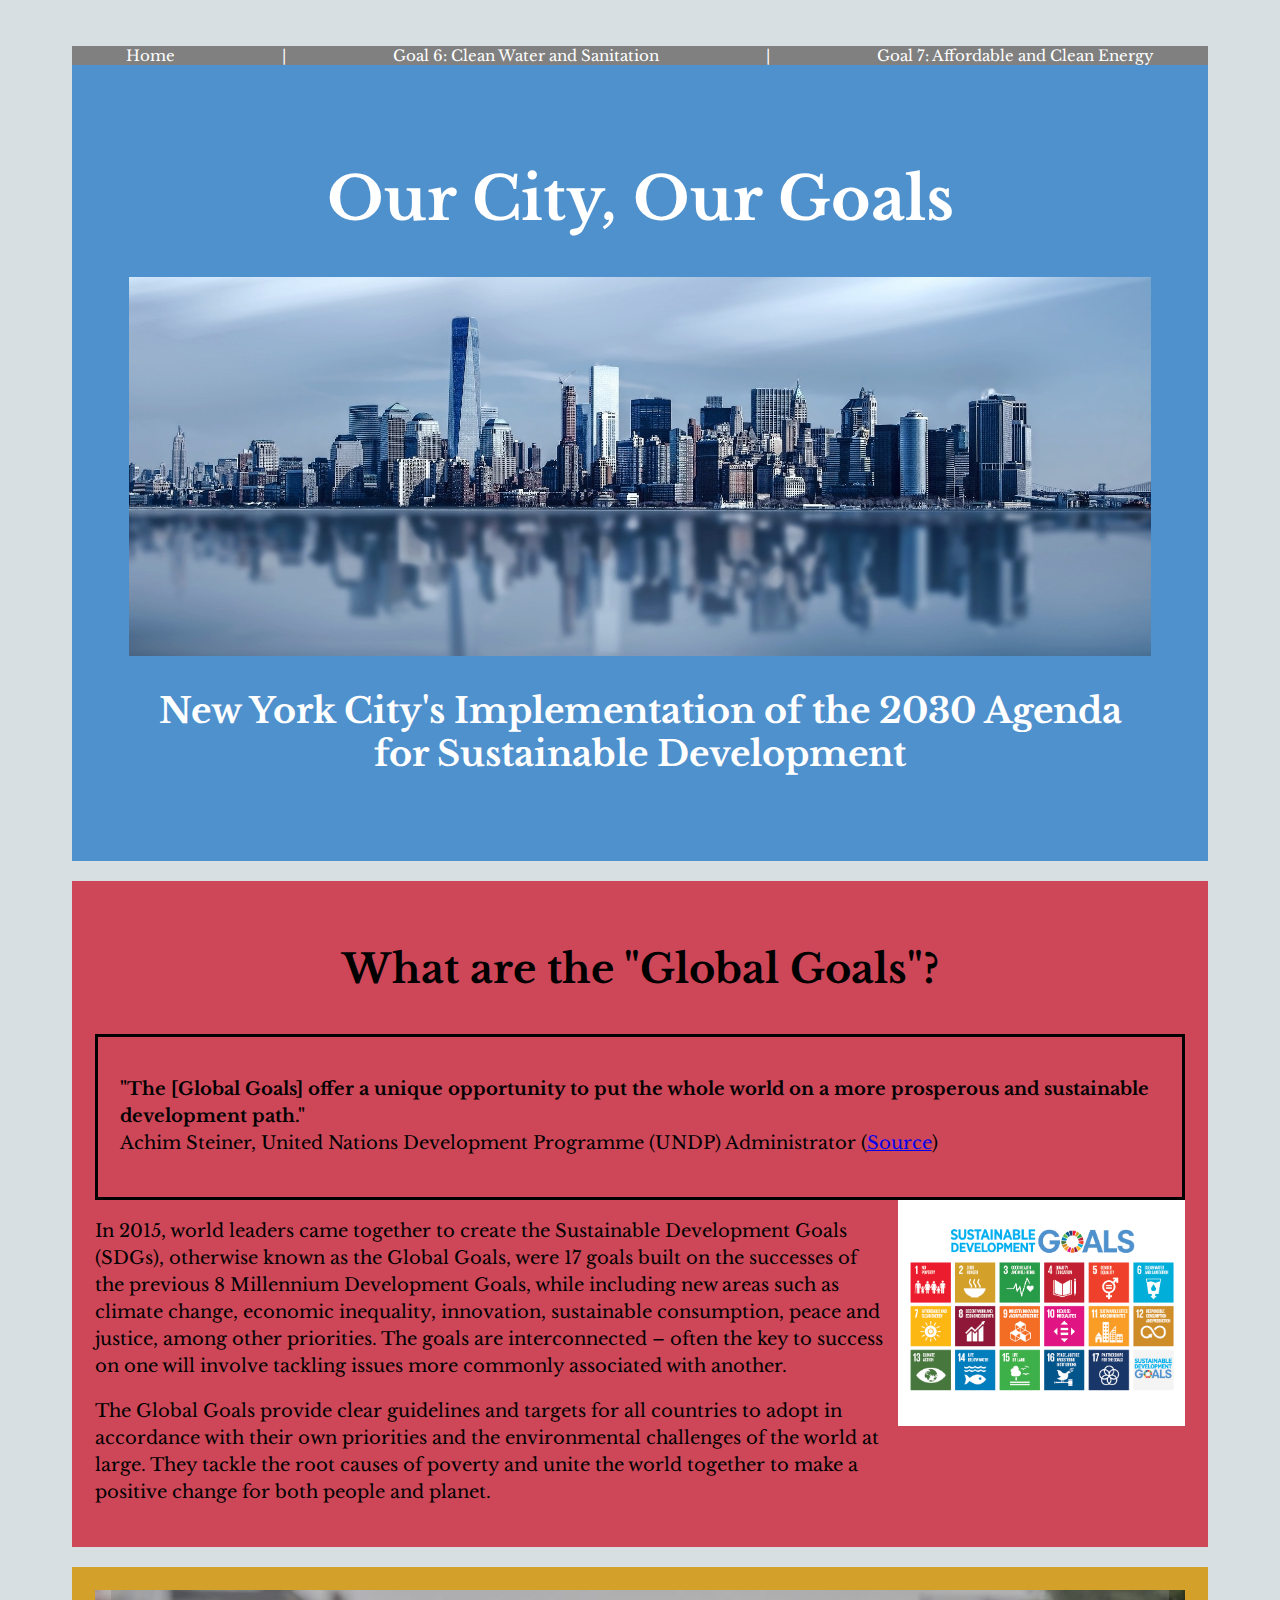
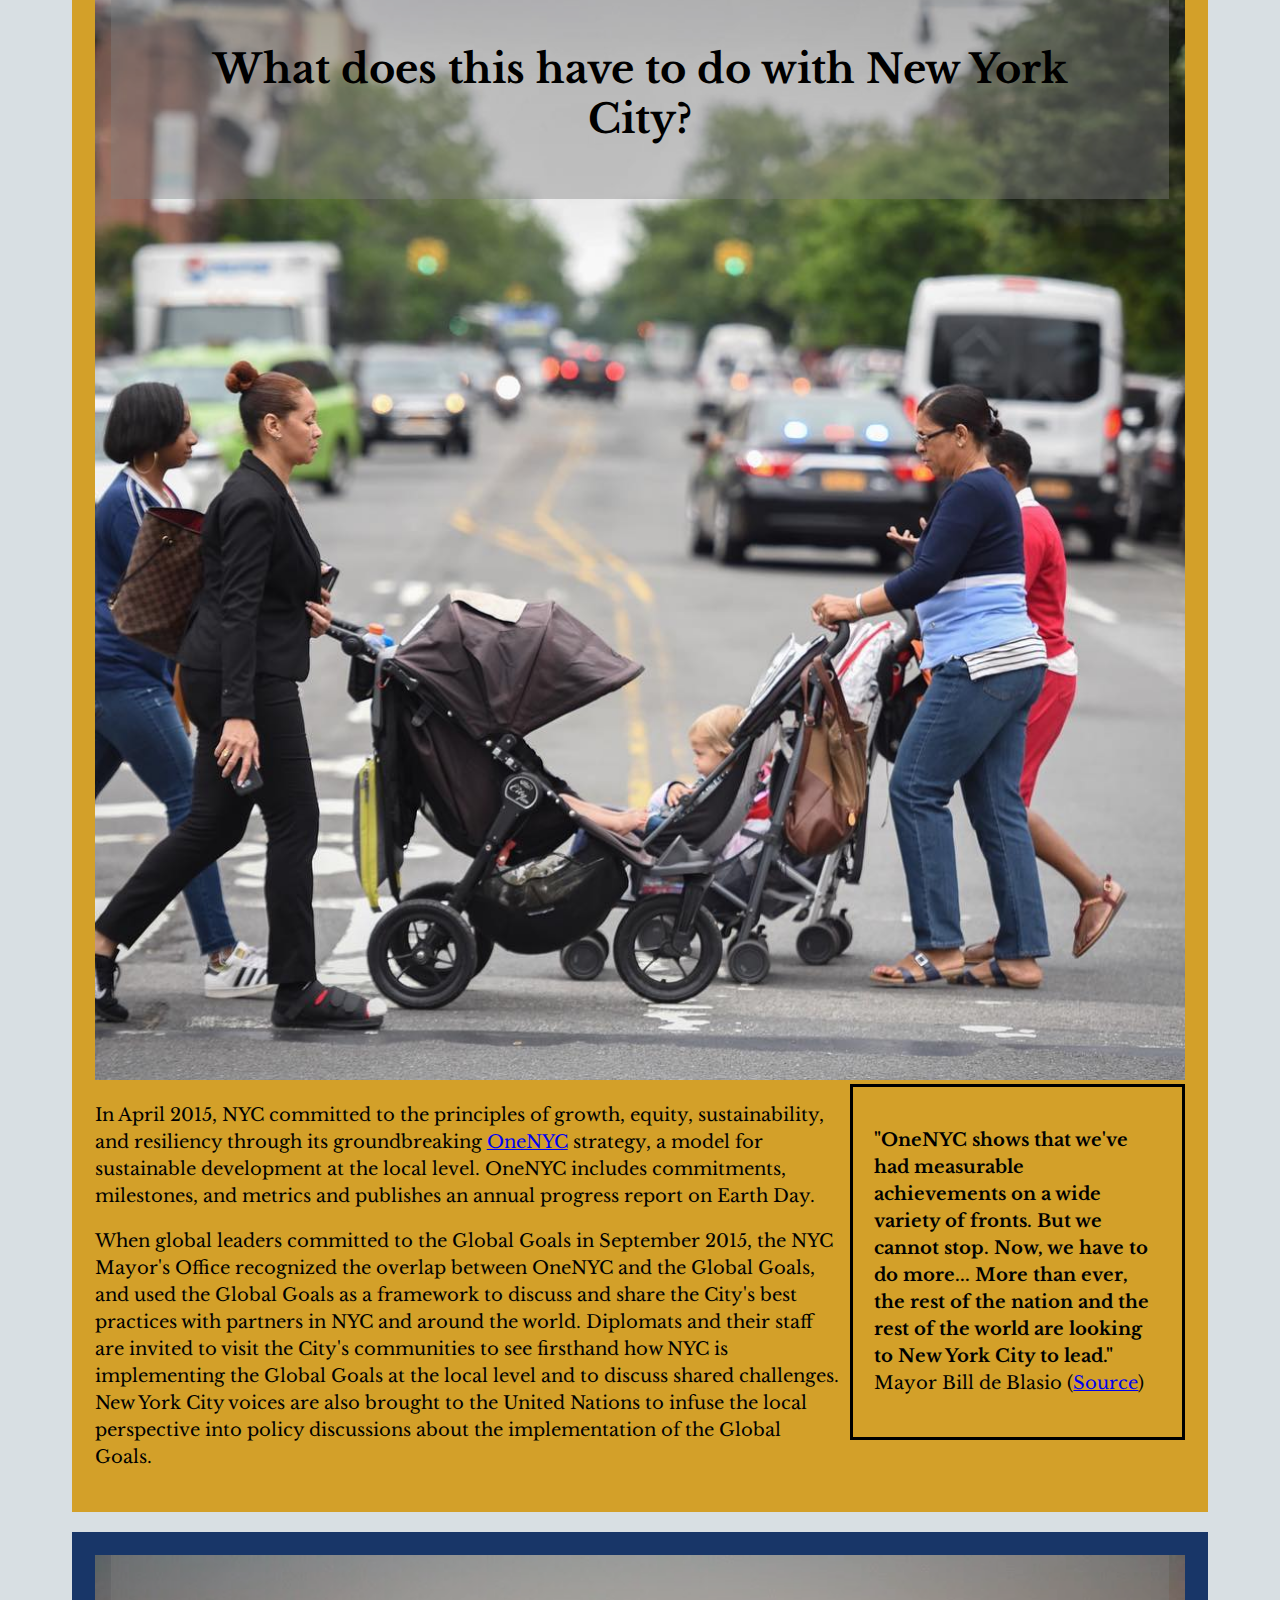
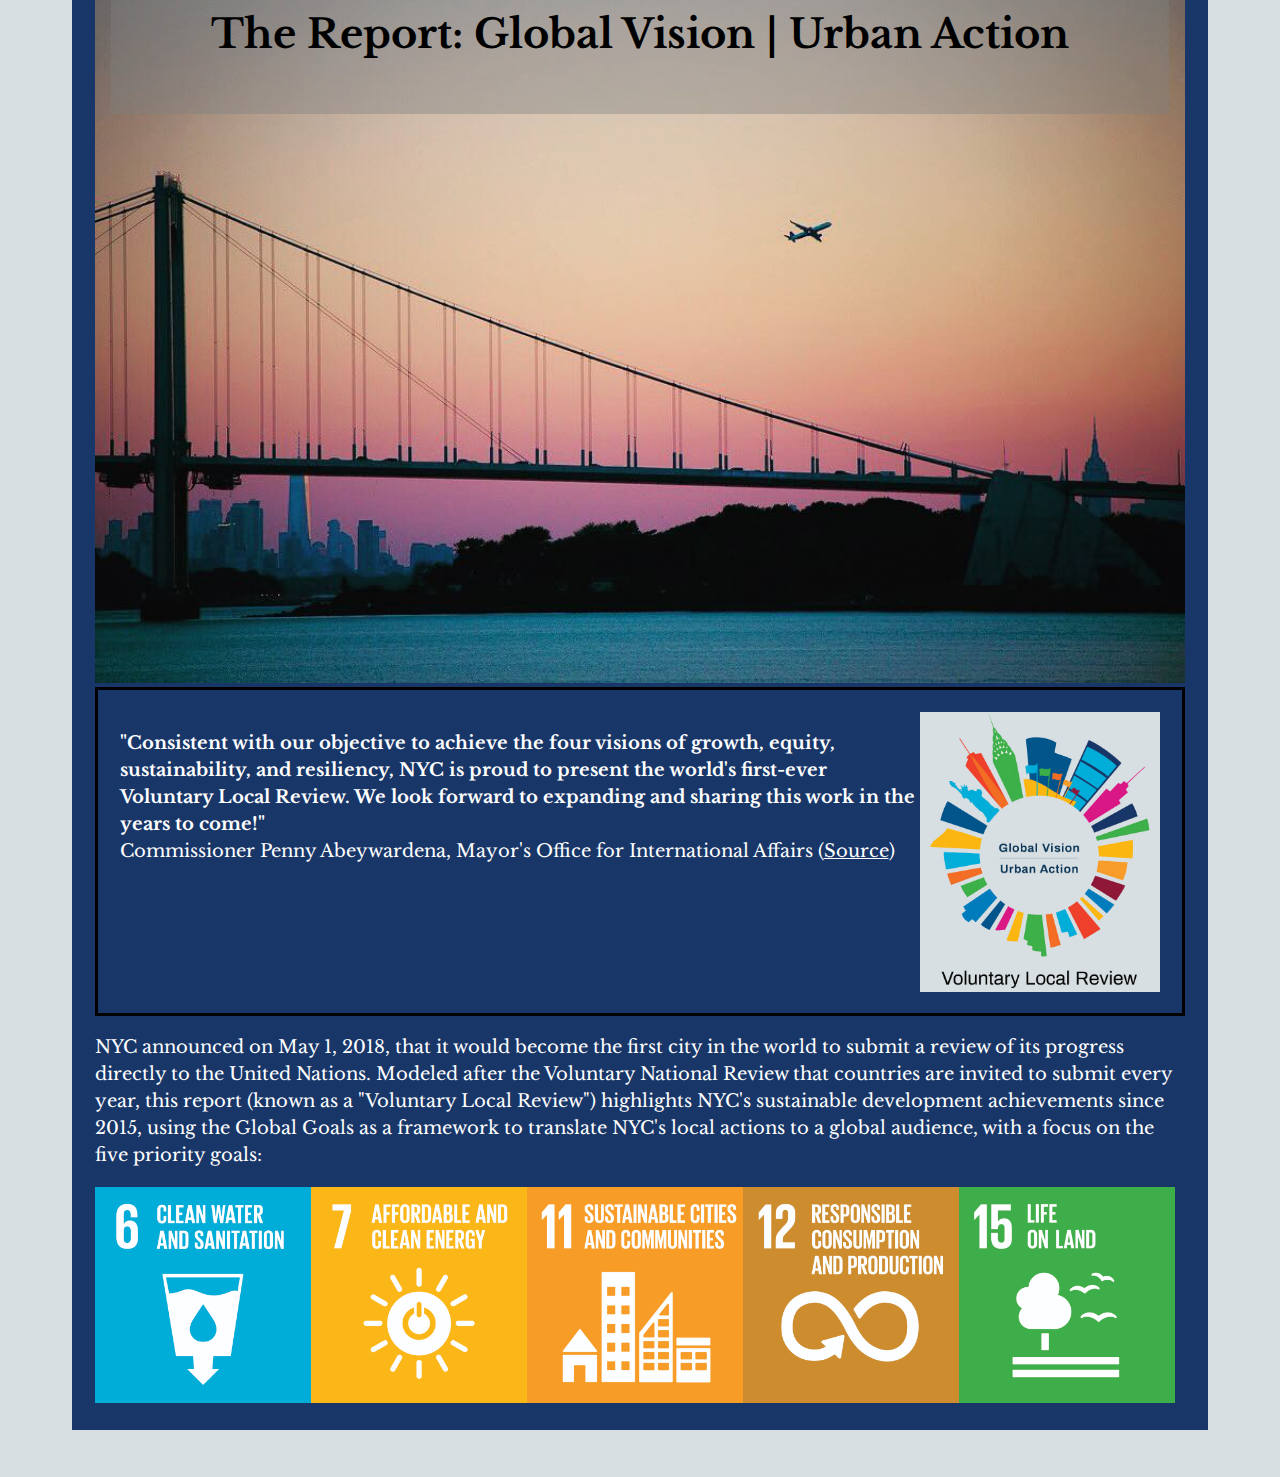
<file: index.html>
<!DOCTYPE html>
<html>
 <head>
   <link rel="stylesheet" href="index.css">
<link href="https://fonts.googleapis.com/css?family=Libre+Baskerville" rel="stylesheet">
   <meta name="viewport" content="width=device-width, initial-scale=1.0">
  </head> 
    
  <body>
      <nav>
          <a href=#>Home</a> | 
          <a href=sdg6.html>Goal 6: Clean Water and Sanitation</a> | 
          <a href=sdg7goal.html>Goal 7: Affordable and Clean Energy</a>
      </nav>

      
<!––Header section-->
      
      <div class=kgheader>
        <h1>Our City, Our Goals</h1>
        <img src="images/nycskyline.jpg">
        <h2>New York City's Implementation of the 2030 Agenda for Sustainable Development</h2> 
    </div>
    <br>
    <div class=whataretheglobalgoals>
        <h3>What are the "Global Goals"?</h3>
        <div class=kgglobalgoalsquote>
            <p><strong>"The [Global Goals] offer a unique opportunity to put the whole world on a more prosperous and sustainable development path."</strong><br>Achim Steiner, United Nations Development Programme (UNDP) Administrator (<a href="http://www.undp.org/content/undp/en/home/sustainable-development-goals.html">Source</a>)</p>
        </div>
       
        
<!––Global Goals Section: This section is to outline what the global goals are-->
        
        <div class=kgglobalgoals>
            <div class=kgglobalgoalstext>
                <p>In 2015, world leaders came together to create the Sustainable Development Goals (SDGs), otherwise known as the Global Goals, were 17 goals built on the successes of the previous 8 Millennium Development Goals, while including new areas such as climate change, economic inequality, innovation, sustainable consumption, peace and justice, among other priorities. The goals are interconnected – often the key to success on one will involve tackling issues more commonly associated with another.</p>
                <p>The Global Goals provide clear guidelines and targets for all countries to adopt in accordance with their own priorities and the environmental challenges of the world at large. They tackle the root causes of poverty and unite the world together to make a positive change for both people and planet.</p>
            </div>
            <div class=kgglobalgoalsimg> <img src="images/sdgsposter.png" alt="global goals poster listing all the global goals" class=kgsdgsposter>
            </div>
        </div>
      </div>
      
      
<!––Why NYC Section: This section explains why our City decided to pursue writing this report-->
      
      <div class=whynycsection>
          <div class=whynycheader>
              <h3>What does this have to do with New York City?</h3>
              <img src="images/crossingstreet.jpg" class=crossingstreet>
          </div>
          <div class=kgwhynyc>
              <div class=kgwhynyctext>
                  <p>In April 2015, NYC committed to the principles of growth, equity, sustainability, and resiliency through its groundbreaking <a href="https://onenyc.cityofnewyork.us/">OneNYC</a> strategy, a model for sustainable development at the local level. OneNYC includes commitments, milestones, and metrics and publishes an annual progress report on Earth Day.</p>
                  <p>When global leaders committed to the Global Goals in September 2015, the NYC Mayor's Office recognized the overlap between OneNYC and the Global Goals, and used the Global Goals as a framework to discuss and share the City's best practices with partners in NYC and around the world. Diplomats and their staff are invited to visit the City's communities to see firsthand how NYC is implementing the Global Goals at the local level and to discuss shared challenges. New York City voices are also brought to the United Nations to infuse the local perspective into policy discussions about the implementation of the Global Goals.</p>
              </div>
              <div class=kgwhynycquote>
                  <p><strong>"OneNYC shows that we've had measurable achievements on a wide variety of fronts. But we cannot stop. Now, we have to do more... More than ever, the rest of the nation and the rest of the world are looking to New York City to lead."</strong><br>Mayor Bill de Blasio (<a href="https://onenyc.cityofnewyork.us/wp-content/uploads/2018/05/OneNYC_Progress_2018.pdf">Source</a>)</p>
              </div>
          </div>
        </div>
      
      
<!––Report Section: This section outlines what is the report-->
      
      <div class=reportsection>
          <div class=reportheader>
              <h3>The Report: Global Vision | Urban Action</h3>
              <img src=images/citysunset.jpg>
          </div>
          <div class=kgreport>
              <div class=kgreportquote>
                  <p><strong>"Consistent with our objective to achieve the four visions of growth, equity, sustainability, and resiliency, NYC is proud to present the world's first-ever Voluntary Local Review. We look forward to expanding and sharing this work in the years to come!"</strong><br>Commissioner Penny Abeywardena, Mayor's Office for International Affairs (<a href="https://www1.nyc.gov/assets/international/downloads/pdf/NYC_VLR_2018_FINAL.pdf">Source</a>)</p>
              </div>
              <div class=kgreportimg>
                  <img src="images/reportcover.jpg" alt="global vision urban action report cover" class=kgreportcover>
              </div>
          </div>
    
          <div class=kgreporttext>
              <p>NYC announced on May 1, 2018, that it would become the first city in the world to submit a review of its progress directly to the United Nations. Modeled after the Voluntary National Review that countries are invited to submit every year, this report (known as a "Voluntary Local Review") highlights NYC's sustainable development achievements since 2015, using the Global Goals as a framework to translate NYC's local actions to a global audience, with a focus on the five priority goals:</p>
              
<!––These icons are hyperlinked to the respective goals' page-->
              
              <div class=globalgoalsicons>
                  <div class=icon>
                    <a href=sdg6.html><img src=images/goal6icon.jpg></a> </div>
                  <div class=icon> <a href=sdg7goal.html>
                      <img src=images/goal7icon.jpg></a></div>
                  <div class=icon><img src=images/goal11icon.jpg></div>
                  <div class=icon><img src=images/goal12icon.jpg></div>
                  <div class=icon><img src=images/goal15icon.jpg></div>
              </div>
          </div>
      </div>
        
    
   </body>
  
  
</html>
</file>
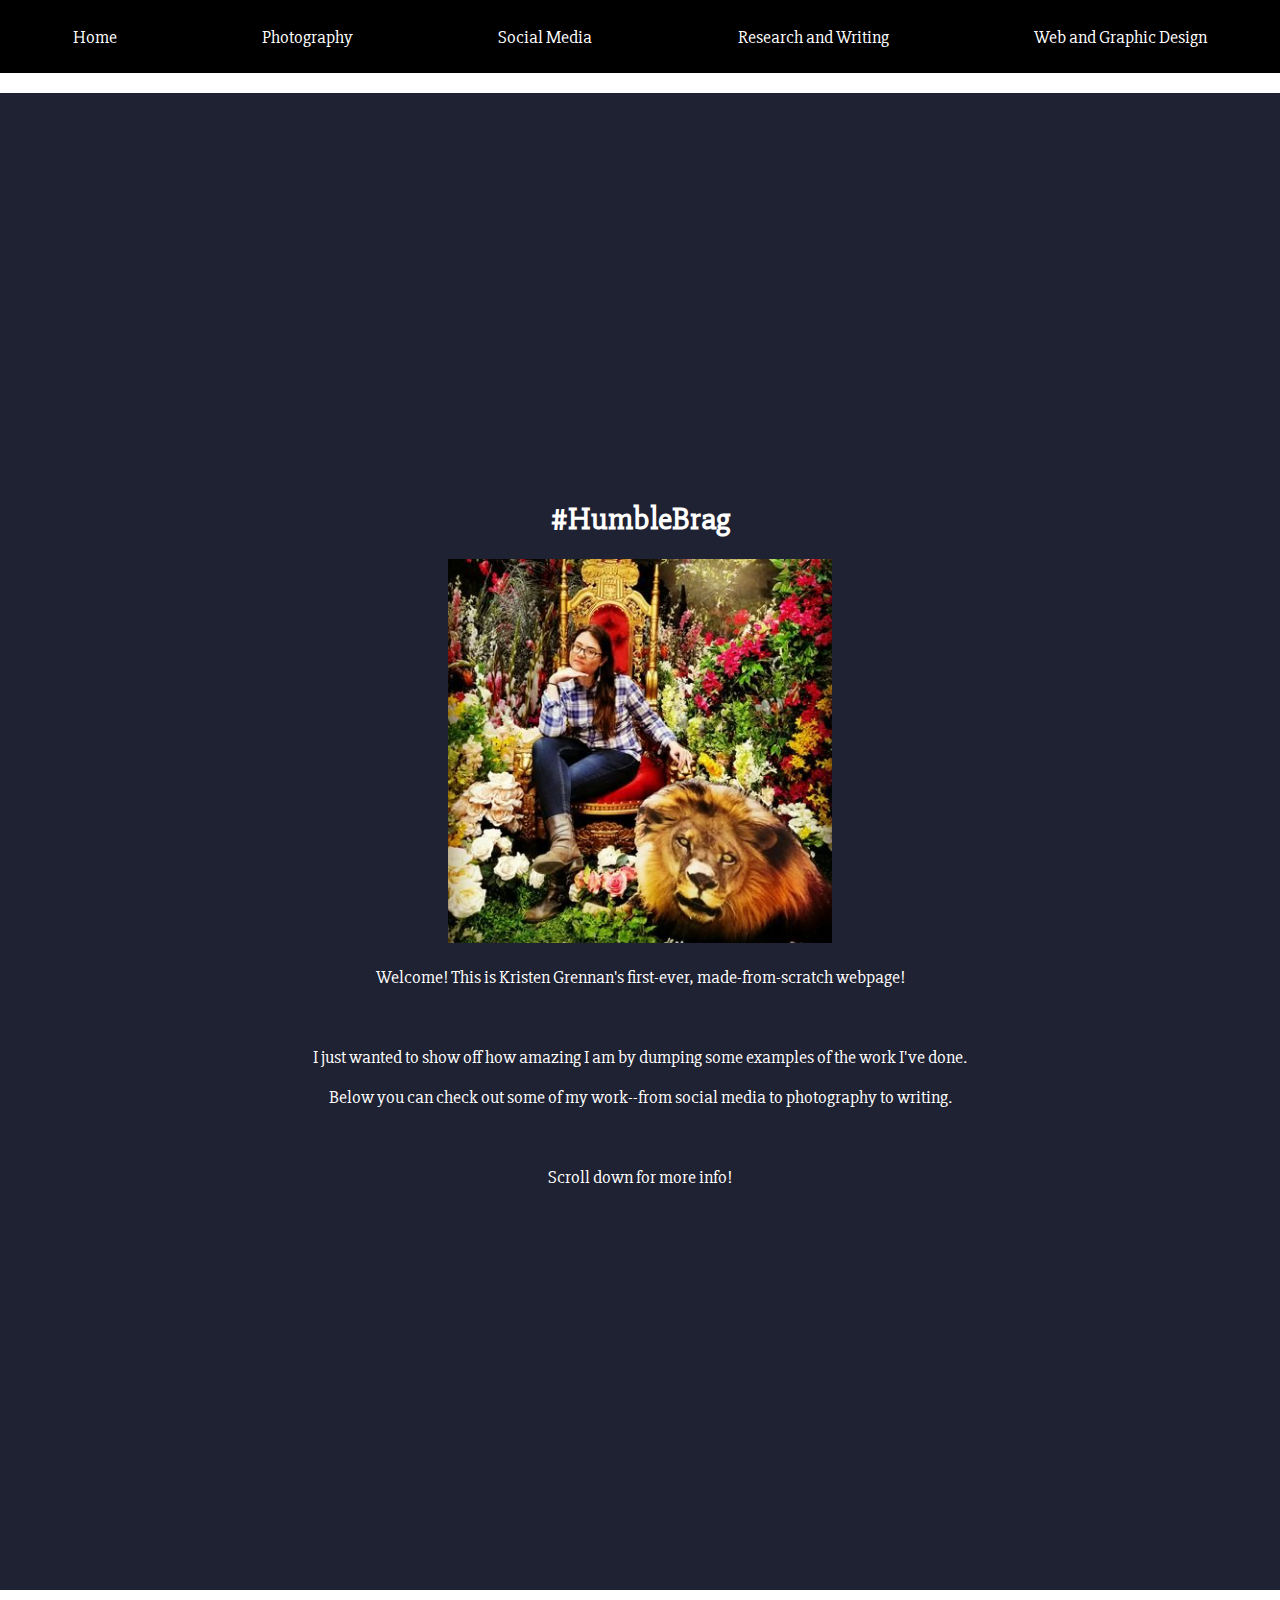
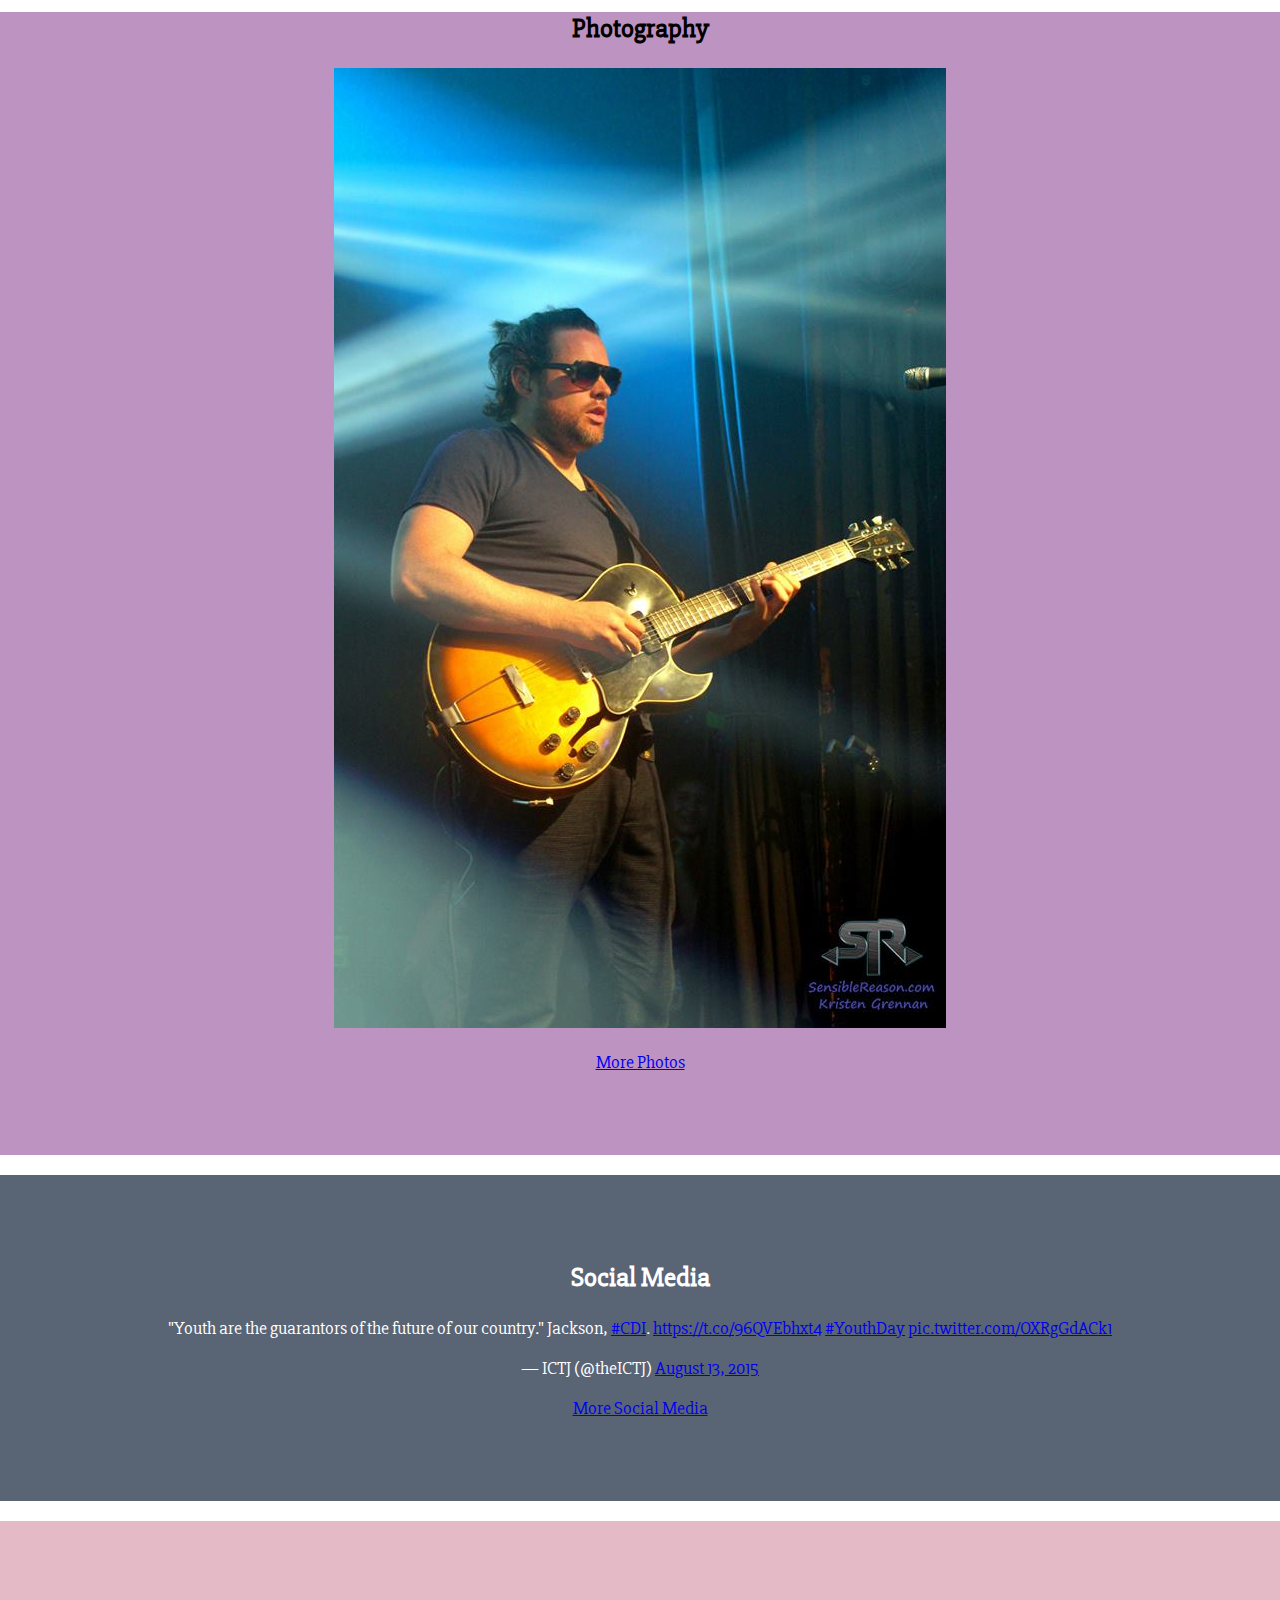
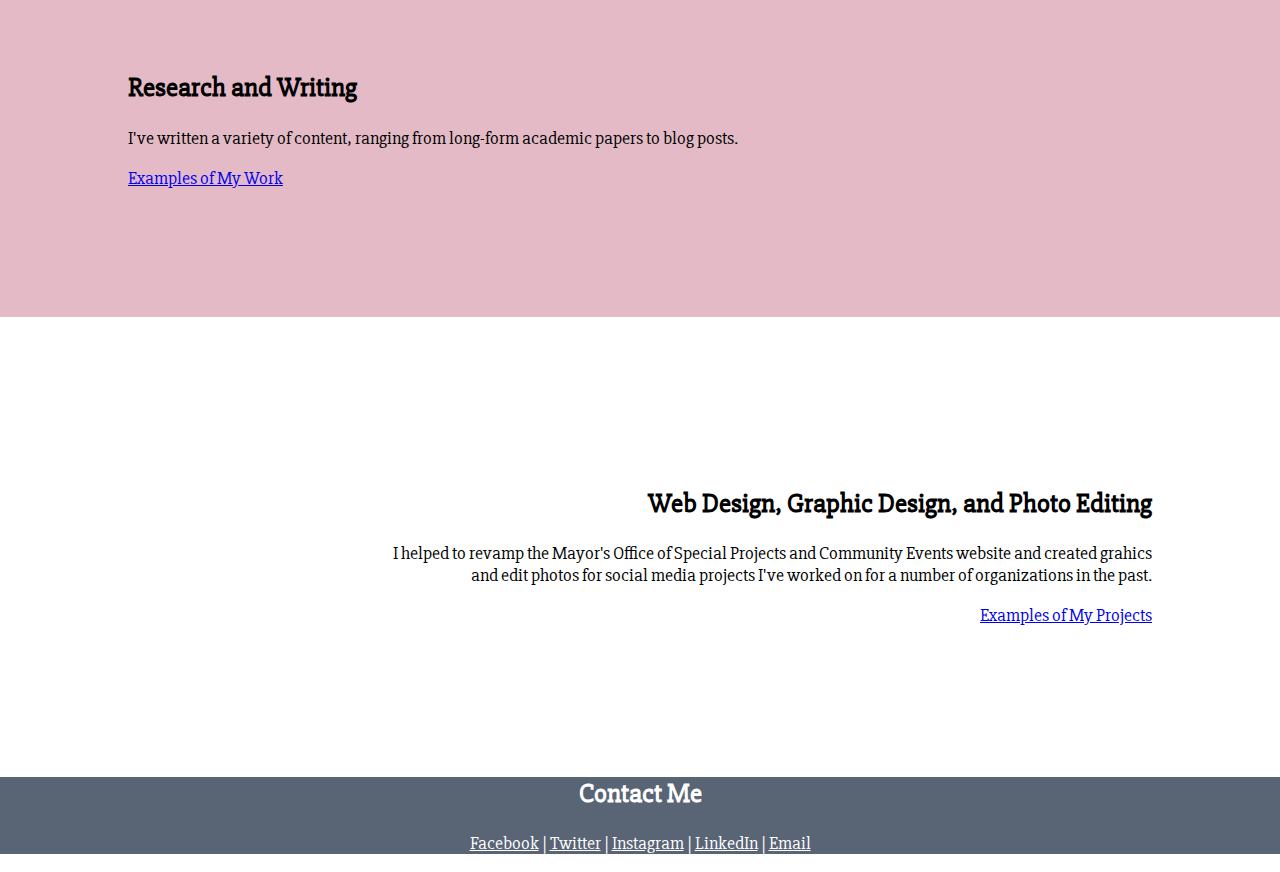
<file: personalproject/index.html>
<!DOCTYPE html>
<html>
  <head>
    <meta charset="utf-8">
    <meta name="viewport" content="width=device-width, initial-scale=1">
    <title>Kristen Grennan's Website</title>
    <link rel="stylesheet" href="style.css">
<link href="https://fonts.googleapis.com/css?family=Slabo+27px" rel="stylesheet">
  </head>
  <body>
      
      <!--Nav bar-->
      <nav>
      <a href="index.html">Home</a>
        <a href="photography/photography.html">Photography</a>
          <a href="socialmedia/socialmedia.html">Social Media</a>
          <a href="writing/writing.html">Research and Writing</a>
          <a href="pagenotfound/pagenotfound.html">Web and Graphic Design</a>              
      </nav>
      
      <!--Introduction-->
    <div class="intro">
    <h1>#HumbleBrag</h1>
        <img src="humblebrag.jpg">
    <p>
        Welcome! This is Kristen Grennan's first-ever, made-from-scratch webpage!</p><br>
      
        <p>I just wanted to show off how amazing I am by dumping some examples of the work I've done.</p>
        <p>Below you can check out some of my work--from social media to photography to writing.</p><br>
      
      <p>Scroll down for more info!</p>
    </div>
      
      <!--photograpy-->
    <div class=photography>
      <h2>Photography</h2>
      <img src="discobiscuits.jpg">
      <p><a href="Photography/photography.html">More Photos</a></p>
    </div>
      
      <!--social media section-->
    <div class=socialmedia>
      <h2>Social Media</h2>
      <blockquote class="twitter-tweet tw-align-center" data-lang="en"><p lang="en" dir="ltr">&quot;Youth are the guarantors of the future of our country.&quot; Jackson, <a href="https://twitter.com/hashtag/CDI?src=hash&amp;ref_src=twsrc%5Etfw">#CDI</a>. <a href="https://t.co/96QVEbhxt4">https://t.co/96QVEbhxt4</a> <a href="https://twitter.com/hashtag/YouthDay?src=hash&amp;ref_src=twsrc%5Etfw">#YouthDay</a> <a href="http://t.co/OXRgGdACk1">pic.twitter.com/OXRgGdACk1</a></p>&mdash; ICTJ (@theICTJ) <a href="https://twitter.com/theICTJ/status/631851944668172288?ref_src=twsrc%5Etfw">August 13, 2015</a></blockquote>
      <script async src="https://platform.twitter.com/widgets.js" charset="utf-8"></script>
      <p><a href="socialmedia/socialmedia.html">More Social Media</a></p>
    </div>
      
      <!--writing section-->
      <div class=writing>
        <h2>Research and Writing</h2>
        <p>I've written a variety of content, ranging from long-form academic papers to blog posts.</p>
        <a href="../writing/writing.html">Examples of My Work</a>
    </div>
        
      <!--design section-->
        <div class=design>
          <h2>Web Design, Graphic Design, and Photo Editing</h2>
          <p>I helped to revamp the Mayor's Office of Special Projects and Community Events website and created grahics and edit photos for social media projects I've worked on for a number of organizations in the past.</p>
          <a href="../pagenotfound/pagenotfound.html">Examples of My Projects</a>
    </div>
      
      <!--contact info, footer nav bar-->
    <div class=contact>
      <h2>Contact Me</h2>
      <p>
        <a href=https://www.facebook.com/kristen.grennan>Facebook</a> | 
        <a href="https://twitter.com/kristengrennan">Twitter</a> | 
        <a href="https://www.instagram.com/kristengrennan/">Instagram</a> |
        <a href="www.linkedin.com/in/kristengrennan">LinkedIn</a> |
        <a href="mailto:kgrennan1@gmail.com">Email</a>
      </p>
      </div>
  </body>
</html>
</file>
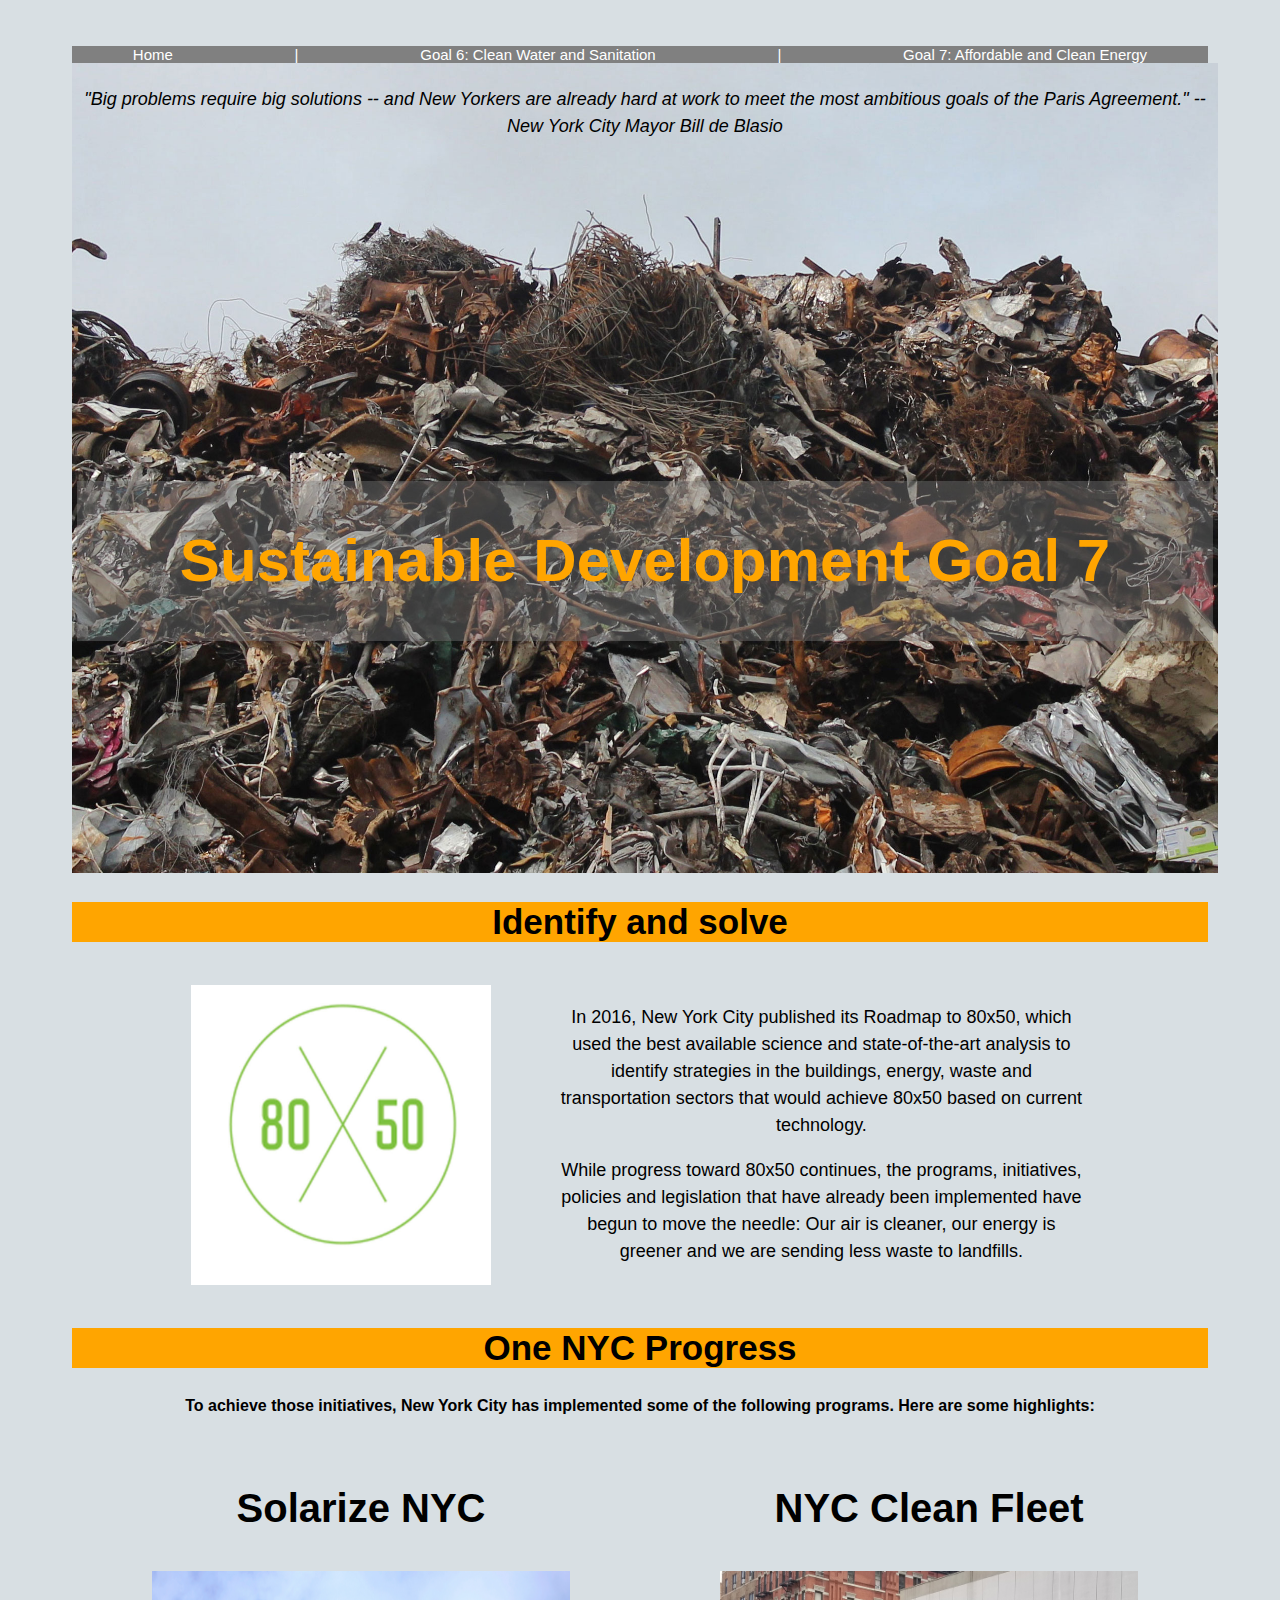
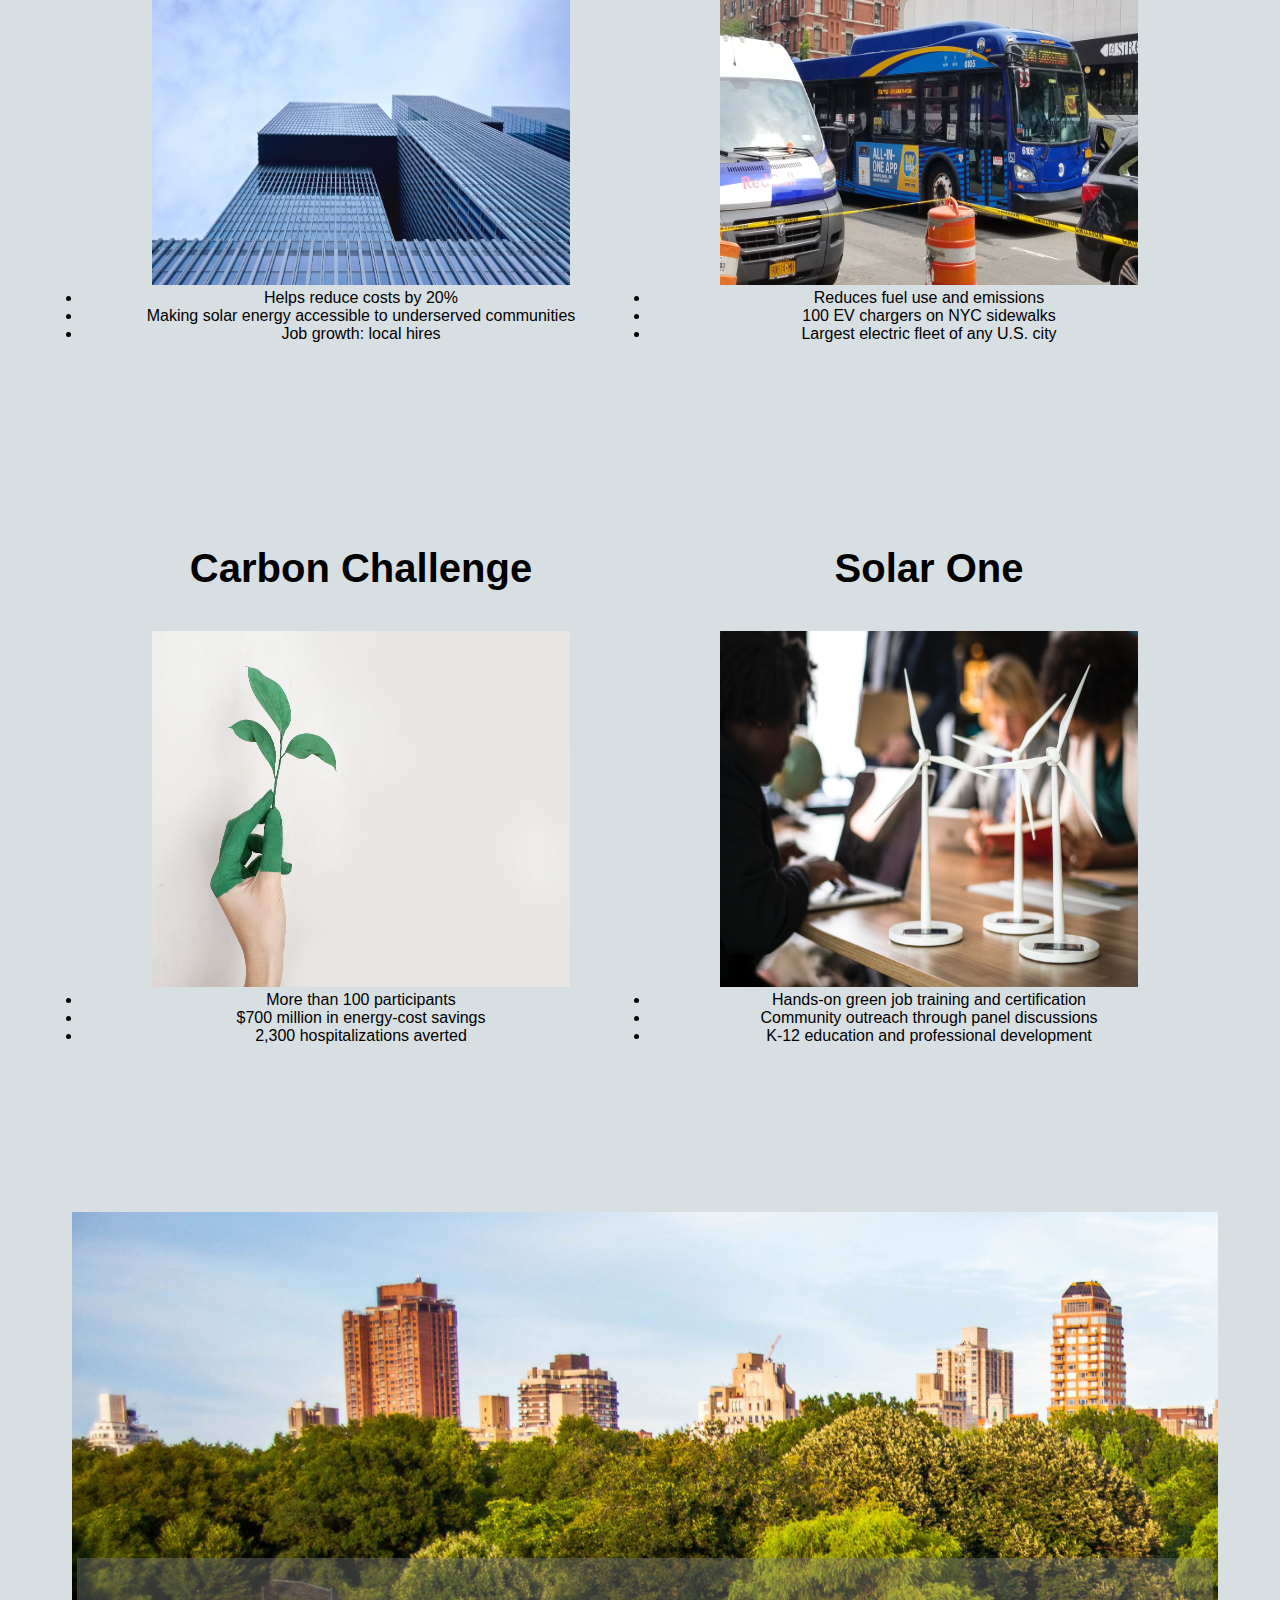
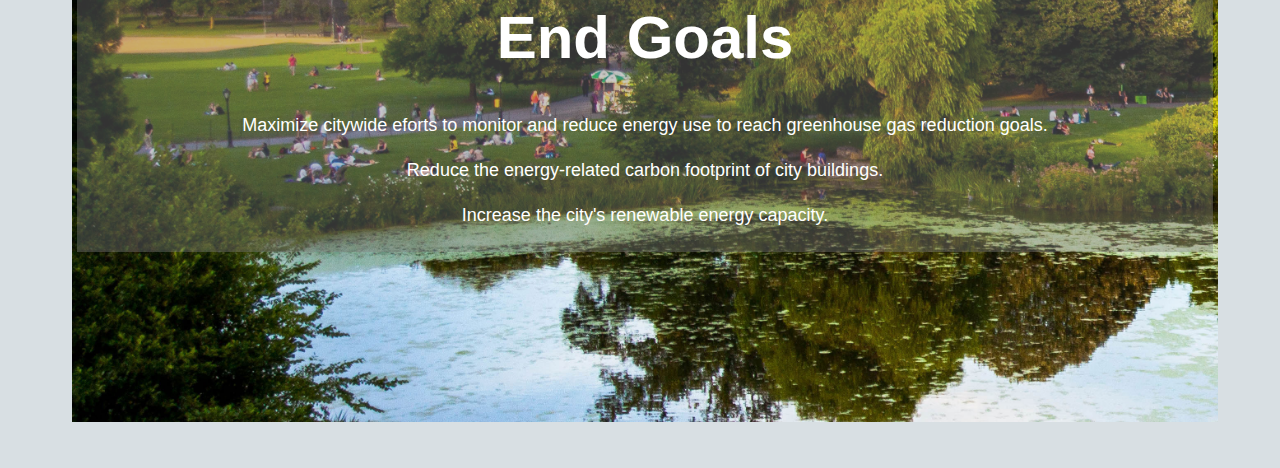
<file: sdg7goal.html>
<!doctype html>
<html>

<head>
  <link rel="stylesheet" type="text/css" href="goal7.css">
 <meta name="viewport" content="width=device-width, initial-scale=1.0">
<link href="https://fonts.googleapis.com/css?family=Libre+Baskerville" rel="stylesheet">

</head>

<body>

  <!-- top-->
        <nav>
          <a href=index.html>Home</a> | 
          <a href=sdg6.html>Goal 6: Clean Water and Sanitation</a> | 
          <a href=sdg7goal.html>Goal 7: Affordable and Clean Energy</a>
      </nav> 
    
 <div class="first">
     <p><i>"Big problems require big solutions -- and New Yorkers are already hard at work to meet the most ambitious goals of the Paris Agreement." 
          -- New York City Mayor Bill de Blasio</i></p>
  
  <div class="sdg7">
           <h1>Sustainable Development Goal 7</h1>
 </div>
  
 </div> 
  
  
  <h2>Identify and solve</h2>
  
  
 <div class="second">
      
      <div class="icons">  
       <img src="images/80-50.jpg" style="width:300px;height:300px;">
          <div class=idandsolve>
       <p>In 2016, New York City published its Roadmap to 80x50, which used the best available science and state-of-the-art analysis
to identify strategies in the buildings, energy, waste and transportation sectors that would achieve 80x50 based on current technology.</p>
         
         <p>While progress toward 80x50 continues, the
programs, initiatives, policies and legislation that have already been implemented have begun
to move the needle: Our air is cleaner, our energy is greener and we are sending less waste to landfills.</p>
          </div>
           </div>
          </div>

    <h2>One NYC Progress</h2>

    <h4>To achieve those initiatives, New York City has implemented some of the following programs. Here are some highlights:</h4>

           <div class="programs">
      
                <div class="box">
                  <h3>Solarize NYC</h3>
    
                  <a href="https://solarizenyc.org/landing/"><img src="images/panels.jpg" style="width:75%;height:75%;"></a>
                  <li>Helps reduce costs by 20%</li> 
                  <li>Making solar energy accessible to underserved communities</li>
                  <li>Job growth: local hires</li>
             
             </div>
    
                <div class="box">
                 <h3>NYC Clean Fleet</h3>
                  <a href="http://www.nyc.gov/html/dcas/downloads/pdf/fleet/NYC_clean_fleet_plan.pdf"><img src="/images/bus.jpg" style="width:75%;height:75%;"></a>
                  <li>Reduces fuel use and emissions</li>
                  <li>100 EV chargers on NYC sidewalks</li>
                  <li>Largest electric fleet of any U.S. city</li>   
                  
                 
                </div>
             
          </div>
  
          <div class="programs">
             <div class="secondbox">
                  <h3>Carbon Challenge </h3>
                    <a href="http://www.nyc.gov/html/gbee/html/challenge/nyc-carbon-challenge.shtml"><img src="/images/leaf.jpg" style="width:75%;height:75%;"></a>
                    <li>More than 100 participants</li>
                    <li>$700 million in energy-cost savings</li>
                    <li>2,300 hospitalizations averted</li>
                 </div>
             
             <div class="secondbox">
                  <h3>Solar One</h3>
                  <a href="https://www.solar1.org/"><img src="images/classroom.jpg" style="width:75%;height:75%;"></a>
                  <li>Hands-on green job training and certification</li>
                  <li>Community outreach through panel discussions</li>
                  <li>K-12 education and professional development</li>
                 </div>
          </div>


<div class="park">
   

  <div class="conclusion">
              <h1>End Goals</h1>
      <p>Maximize citywide eforts to monitor and reduce energy use to reach greenhouse gas reduction goals. </p>
         <p>Reduce the energy-related carbon footprint of city buildings.</p>
         <p>Increase the city's renewable energy capacity.</p>
      
  </div>

    </div>

</body>



</html>
</file>
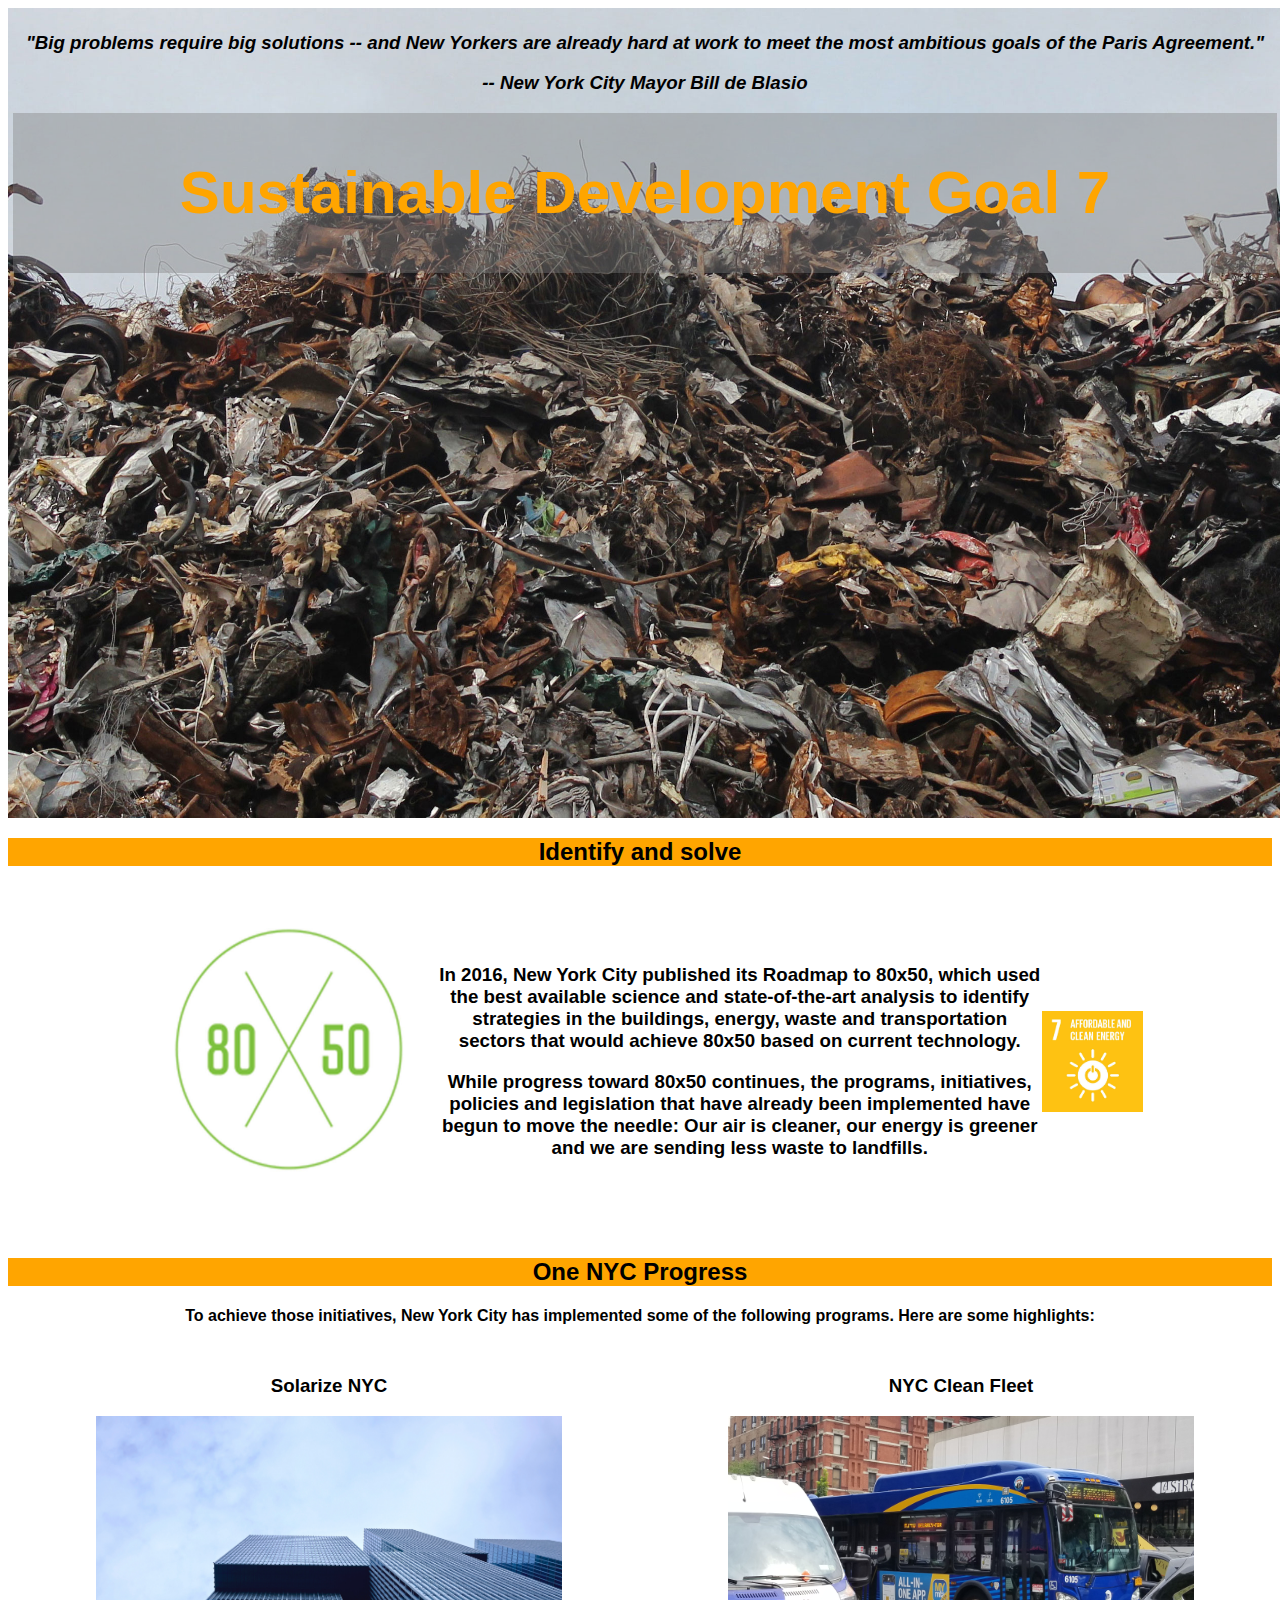
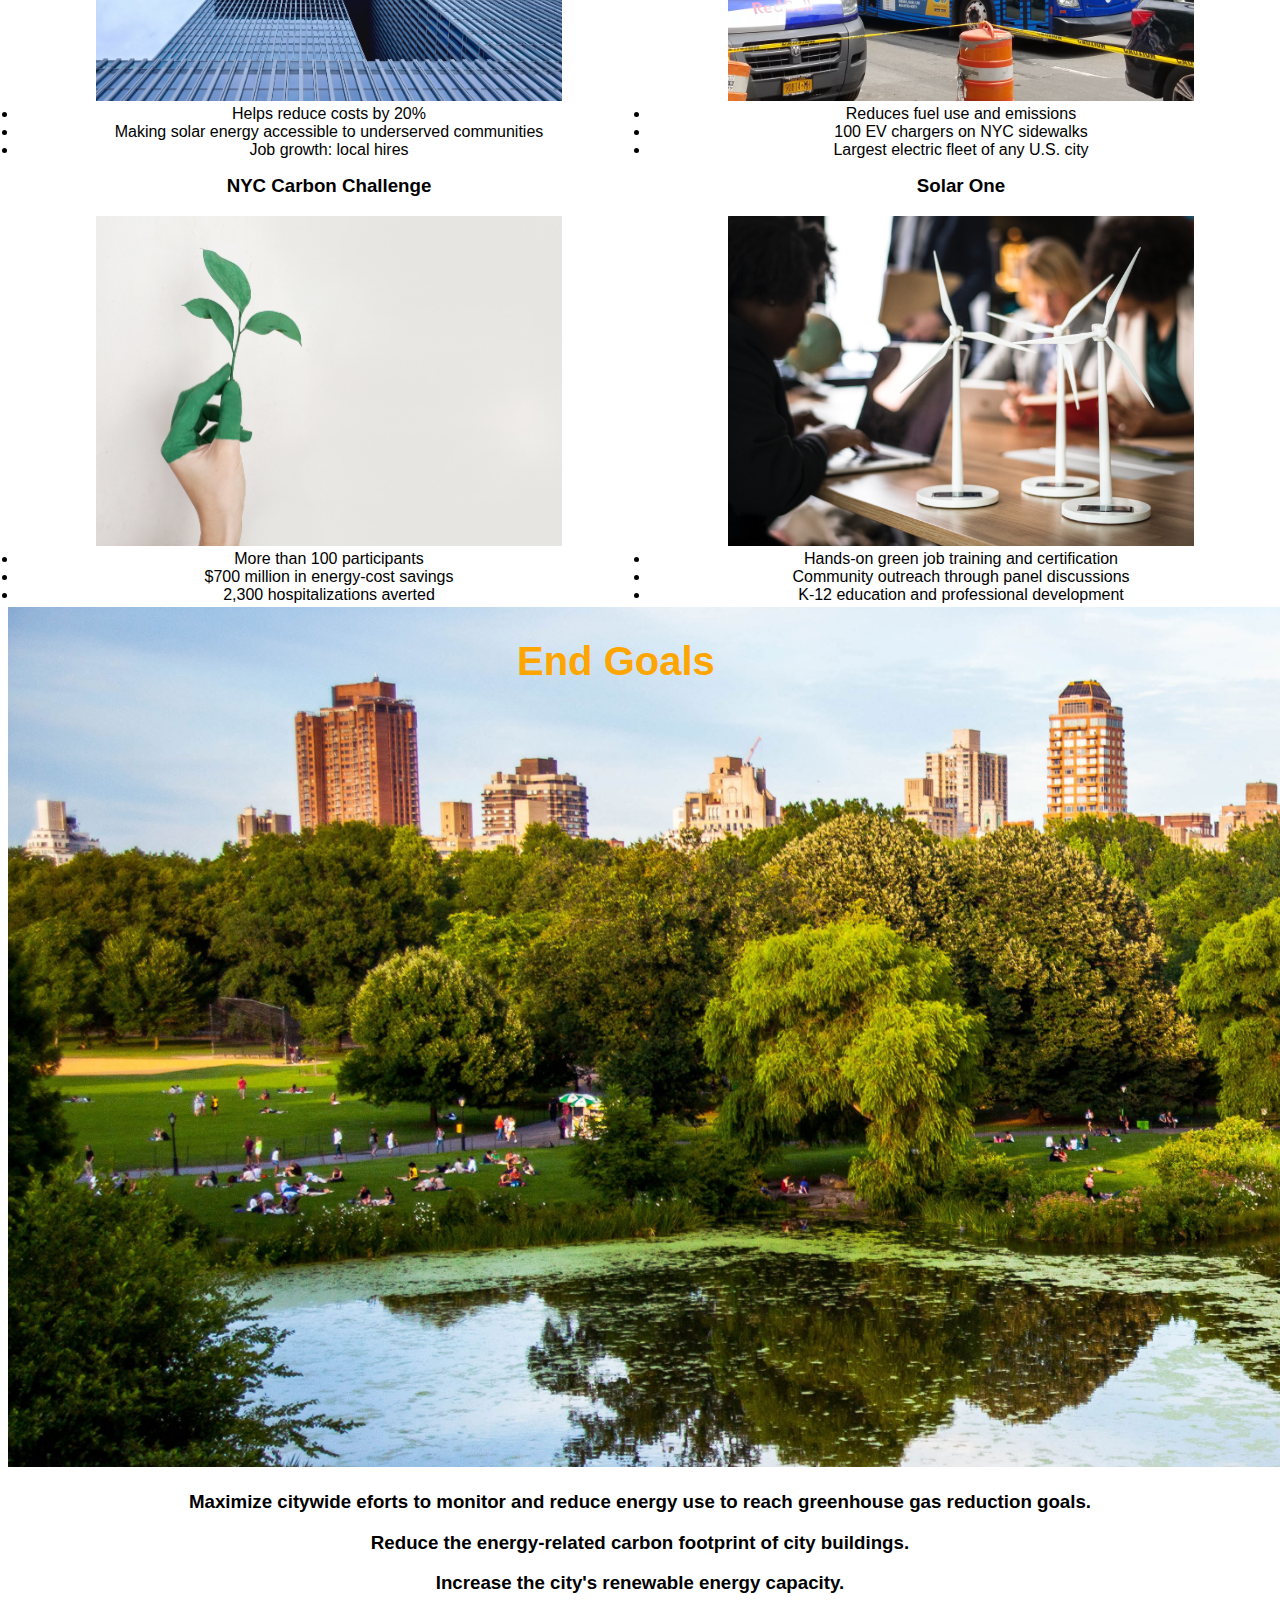
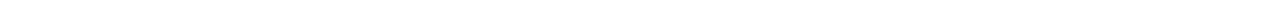
<file: oldgroup/sdg7goal.html>
<!doctype html>
<html>

<head>
  <link rel="stylesheet" type="text/css" href="goal.css">
 <link href="https://fonts.googleapis.com/css?family=Libre+Baskerville" rel="stylesheet">
   <meta name="viewport" content="width=device-width, initial-scale=1.0">


</head>

<body>

  <!-- top-->
        
 <div class="first">
        
      
      <p><i><h3>"Big problems require big solutions -- and New Yorkers are already hard at work to meet the most ambitious goals of the Paris Agreement."</p> 
          -- New York City Mayor Bill de Blasio</h3></i>
  
  <div class="sdg7">
   
        <h1>Sustainable Development Goal 7</h1>

 </div>
  
 </div> 
  
  
  <h2>Identify and solve</h2>
  
  <p>
    
 <div class="second">
      
      <div class="icons">
        <p>
          
       <img src="images/80-50.jpg" style="width:300px;height:300px;"> </p>
       <h3>In 2016, New York City published its Roadmap to 80x50, which used the best available science and state-of-the-art analysis
to identify strategies in the buildings, energy, waste and transportation sectors that would achieve 80x50 based on current technology.<p>
         
         </p>While progress toward 80x50 continues, the
programs, initiatives, policies and legislation that have already been implemented have begun
to move the needle: Our air is cleaner, our energy is greener and we are sending less waste to landfills.</h3>
        
        <img src="images/affordable.jpg" style="width:10%;height:100%;"><p>
      </div>
  </div>

    <h2>One NYC Progress</h2>

    <h4>To achieve those initiatives, New York City has implemented some of the following programs. Here are some highlights:</h4>

           <div class="programs">
      
                <div class="box">
                  <h3>Solarize NYC</h3>
    
                  <a href="https://solarizenyc.org/landing/"><img src="images/panels.jpg" style="width:75%;height:75%;"></a>
                  <li>Helps reduce costs by 20%</li> 
                  <li>Making solar energy accessible to underserved communities</li>
                  <li>Job growth: local hires</li>
             
             </div>
    
                <div class="box">
                 <h3>NYC Clean Fleet</h3>
                  <a href="http://www.nyc.gov/html/dcas/downloads/pdf/fleet/NYC_clean_fleet_plan.pdf"><img src="/images/bus.jpg" style="width:75%;height:75%;"></a>
                  <li>Reduces fuel use and emissions</li>
                  <li>100 EV chargers on NYC sidewalks</li>
                  <li>Largest electric fleet of any U.S. city</li>   
                  
                 
                </div>
             
          </div>
  
          <div class="programs">
             <div class="secondbox">
                  <h3>NYC Carbon Challenge </h3>
                    <a href="http://www.nyc.gov/html/gbee/html/challenge/nyc-carbon-challenge.shtml"><img src="/images/leaf.jpg" style="width:75%;height:75%;"></a>
                    <li>More than 100 participants</li>
                    <li>$700 million in energy-cost savings</li>
                    <li>2,300 hospitalizations averted</li>
                 </div>
             
             <div class="secondbox">
                  <h3>Solar One</h3>
                  <a href="https://www.solar1.org/"><img src="images/classroom.jpg" style="width:75%;height:75%;"></a>
                  <li>Hands-on green job training and certification</li>
                  <li>Community outreach through panel discussions</li>
                  <li>K-12 education and professional development</li>
                 </div>
          </div>


<div class="park">
   
         <h1>End Goals</h1>

  </div>
  <div class="goals">
    
    
  </div>
  
  
  

  
 

   
  <div class="conclusion">
     
         <h3>Maximize citywide eforts to monitor and reduce energy use to reach greenhouse gas reduction goals.</h3>
         <h3>Reduce the energy-related carbon footprint of city buildings.</h3>
         <h3>Increase the city's renewable energy capacity.</h3>
      
  </div>

</body>



</html>
</file>
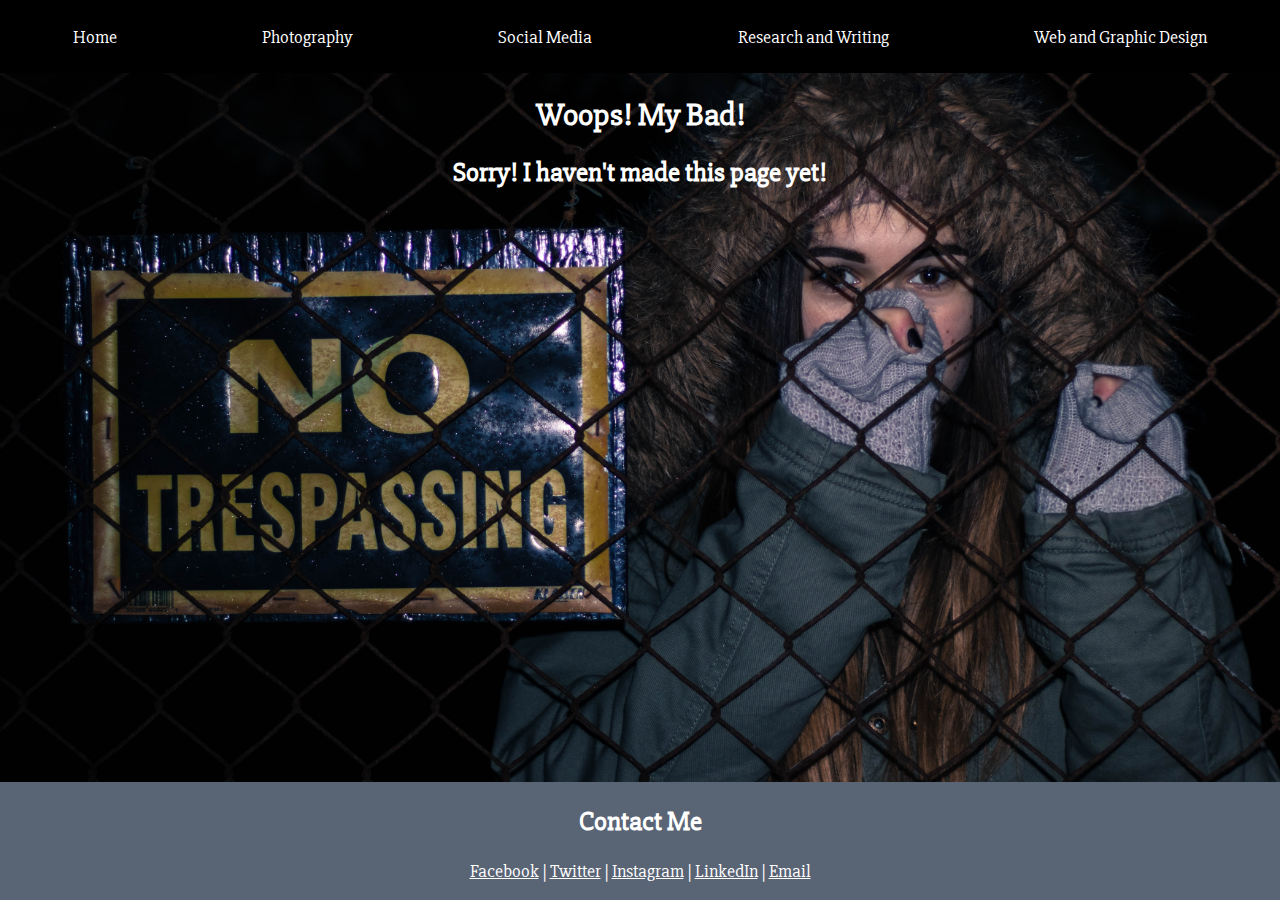
<file: personalproject/pagenotfound/pagenotfound.html>
<!DOCTYPE html>
<html>
  <head>
    <meta charset="utf-8">
    <meta name="viewport" content="width=device-width, initial-scale=1">
    <title>Kristen Grennan's Website</title>
    <link rel="stylesheet" href="pagenotfound.css">
<link href="https://fonts.googleapis.com/css?family=Slabo+27px" rel="stylesheet">
  </head>
  <body>
     <!--Nav bar-->
      <nav>
      <a href="../index.html">Home</a>
        <a href="../photography/photography.html">Photography</a>
          <a href="pagenotfound.html">Social Media</a>
          <a href="../writing/writing.html">Research and Writing</a>
          <a href="pagenotfound.html">Web and Graphic Design</a>              
      </nav>
      
      <h1>Woops! My Bad!</h1>
      <h2>Sorry! I haven't made this page yet!</h2>
      
 <!--contact info, footer nav bar-->
    <div class=contact>
      <h2>Contact Me</h2>
      <p>
        <a href=https://www.facebook.com/kristen.grennan>Facebook</a> | 
        <a href="https://twitter.com/kristengrennan">Twitter</a> | 
        <a href="https://www.instagram.com/kristengrennan/">Instagram</a> |
        <a href="www.linkedin.com/in/kristengrennan">LinkedIn</a> |
        <a href="mailto:kgrennan1@gmail.com">Email</a>
      </p>
      </div>
    </body>
</html>
</file>
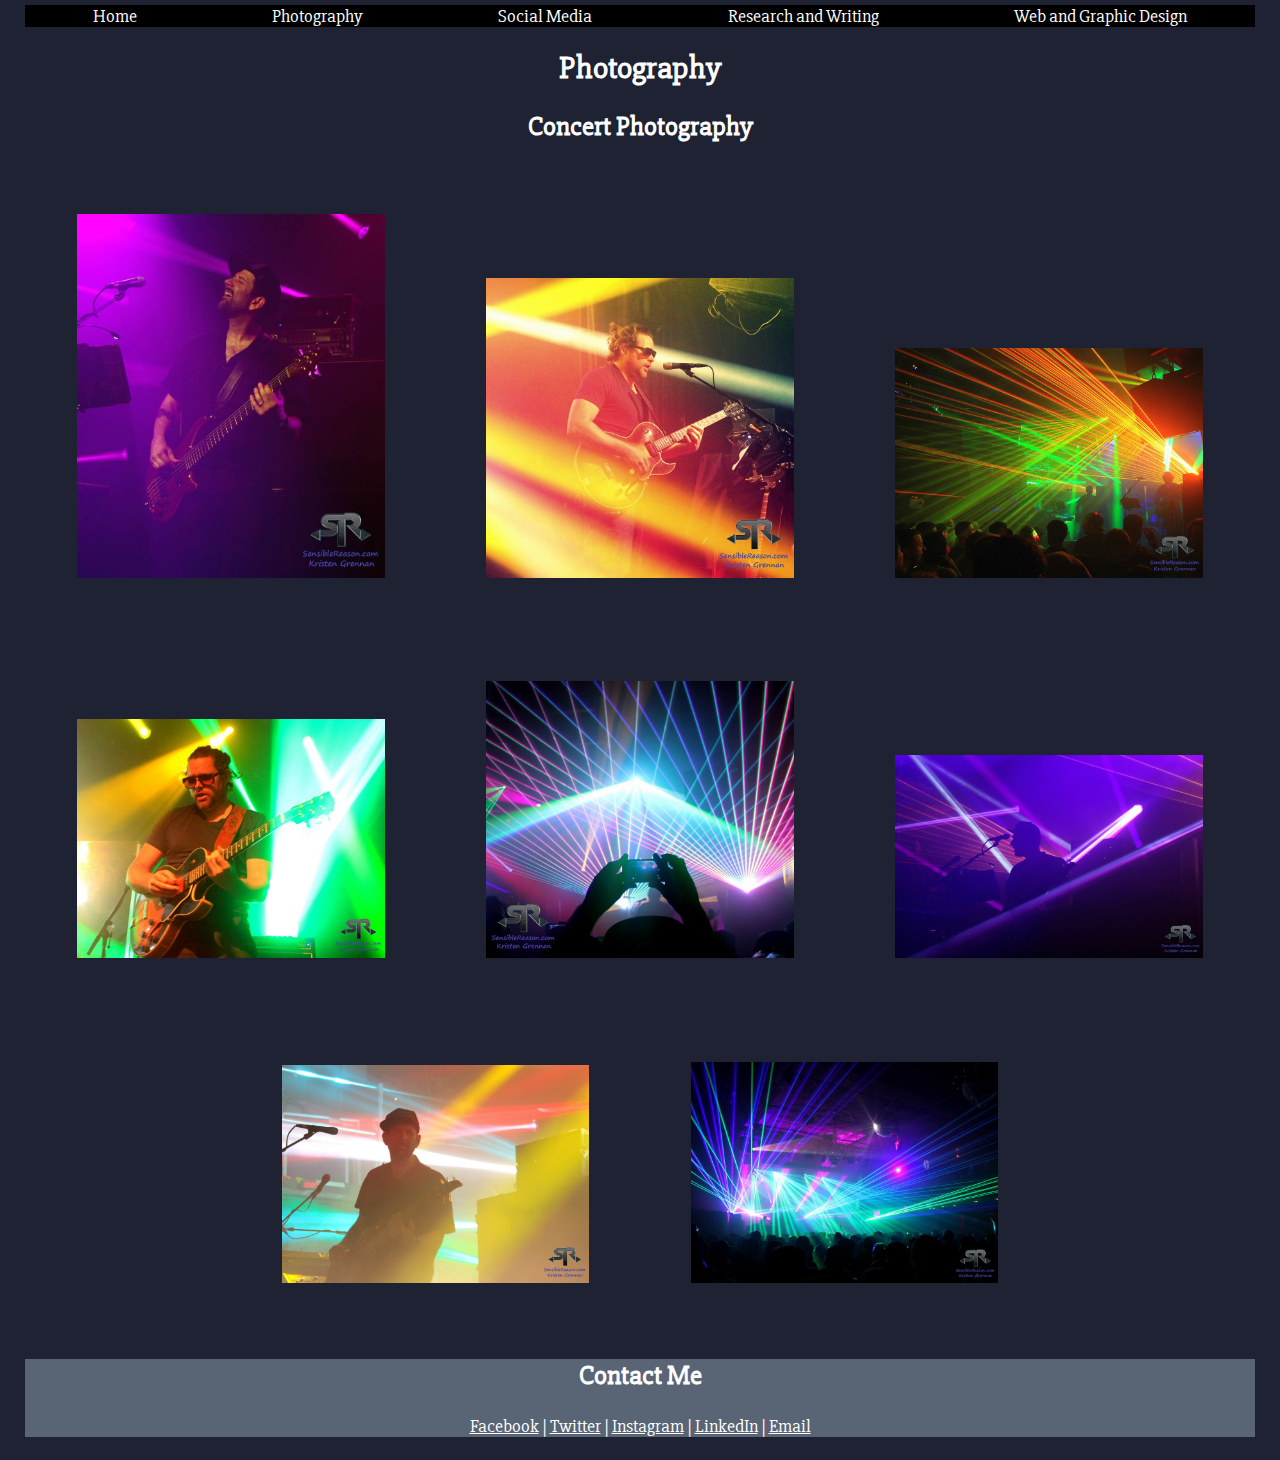
<file: personalproject/photography/photography.html>
<!DOCTYPE html>
<html>
  <head>
    <meta charset="utf-8">
    <title>Kristen Grennan Photography</title>
    <link type="text/css" link rel="stylesheet" href="photography.css">
      <link href="https://fonts.googleapis.com/css?family=Slabo+27px" rel="stylesheet">
  </head>
  <body>
           <!--Nav bar-->
      <nav>
      <a href="../index.html">Home</a>
        <a href="../photography/photography.html">Photography</a>
          <a href="../socialmedia/socialmedia.html">Social Media</a>
          <a href="../writing/writing.html">Research and Writing</a>
          <a href="../pagenotfound/pagenotfound.html">Web and Graphic Design</a>              
      </nav>
      
      <h1>Photography</h1>
    
      <h2>Concert Photography</h2>

    <div class=gallery>
      <div class=line1>
        <img src="discobiscuits3.jpg" alt="Disco Biscuits Performing with Light Show" >
        <img src="discobiscuits10.jpg" alt="Disco Biscuits Performing with Light Show"> 
      <img src="discobiscuits4.jpg" alt="Laser Light Show at the Disco Biscuits Concert" > </div>
      
      <div class=line2>
        <img src="discobiscuits5.jpg" alt="Man Playing Guitar with Light Show Behind Him" >
        <img src="discobiscuits6.jpg" alt="Lasers with Person Holding Up Their Phone" >
        <img src="discobiscuits7.jpg" alt="Member of the Disco Biscuits Playing Keyboard with Lasers Behind Him" > </div>
      
      <div class=line3>
        <img src="discobiscuits8.jpg" alt="Member of the Disco Biscuits Playing Keyboard with Lasers Behind Him">
        <img src="discobiscuits9.jpg" alt="Laser Light Show on the Crowd">
      </div>
    </div>
       <!--contact info, footer nav bar-->
    <div class=contact>
      <h2>Contact Me</h2>
      <p>
        <a href=https://www.facebook.com/kristen.grennan>Facebook</a> | 
        <a href="https://twitter.com/kristengrennan">Twitter</a> | 
        <a href="https://www.instagram.com/kristengrennan/">Instagram</a> |
        <a href="www.linkedin.com/in/kristengrennan">LinkedIn</a> |
        <a href="mailto:kgrennan1@gmail.com">Email</a>
      </p>
      </div>
  </body>
</html>
</file>
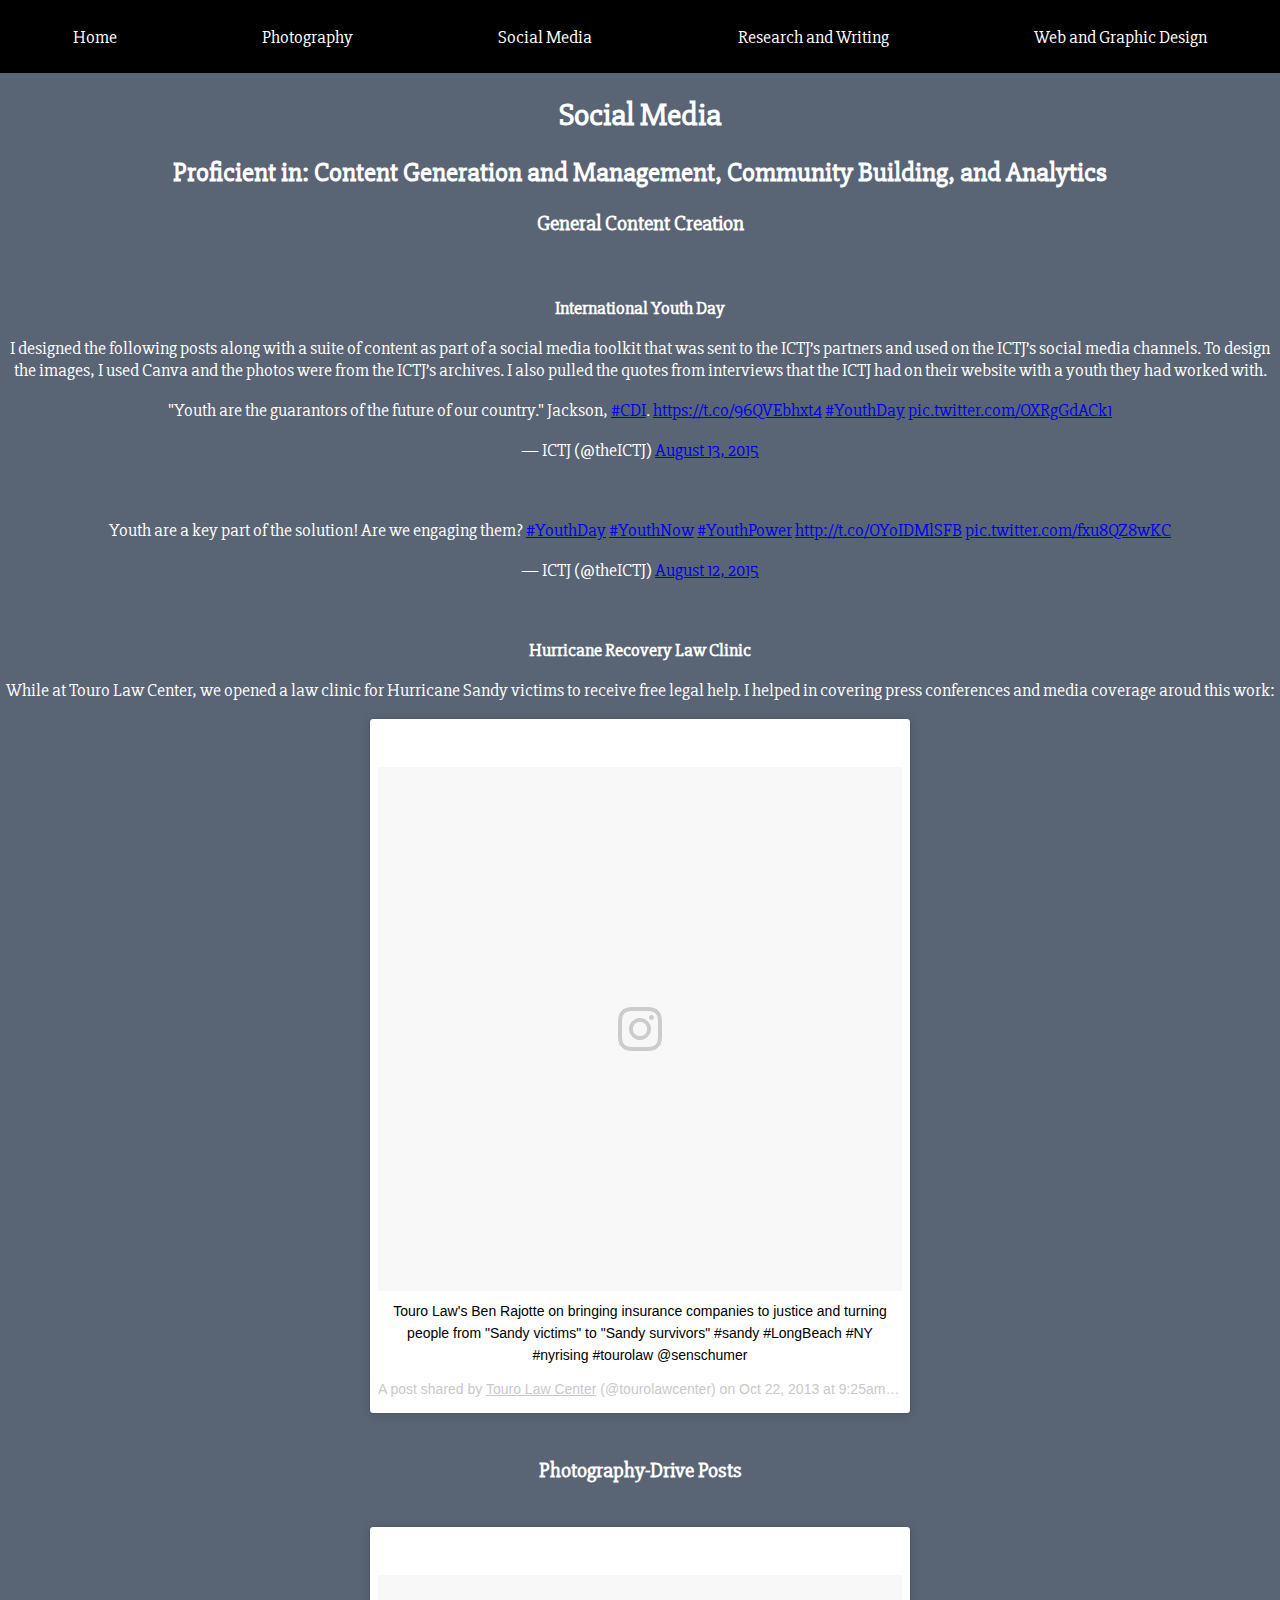
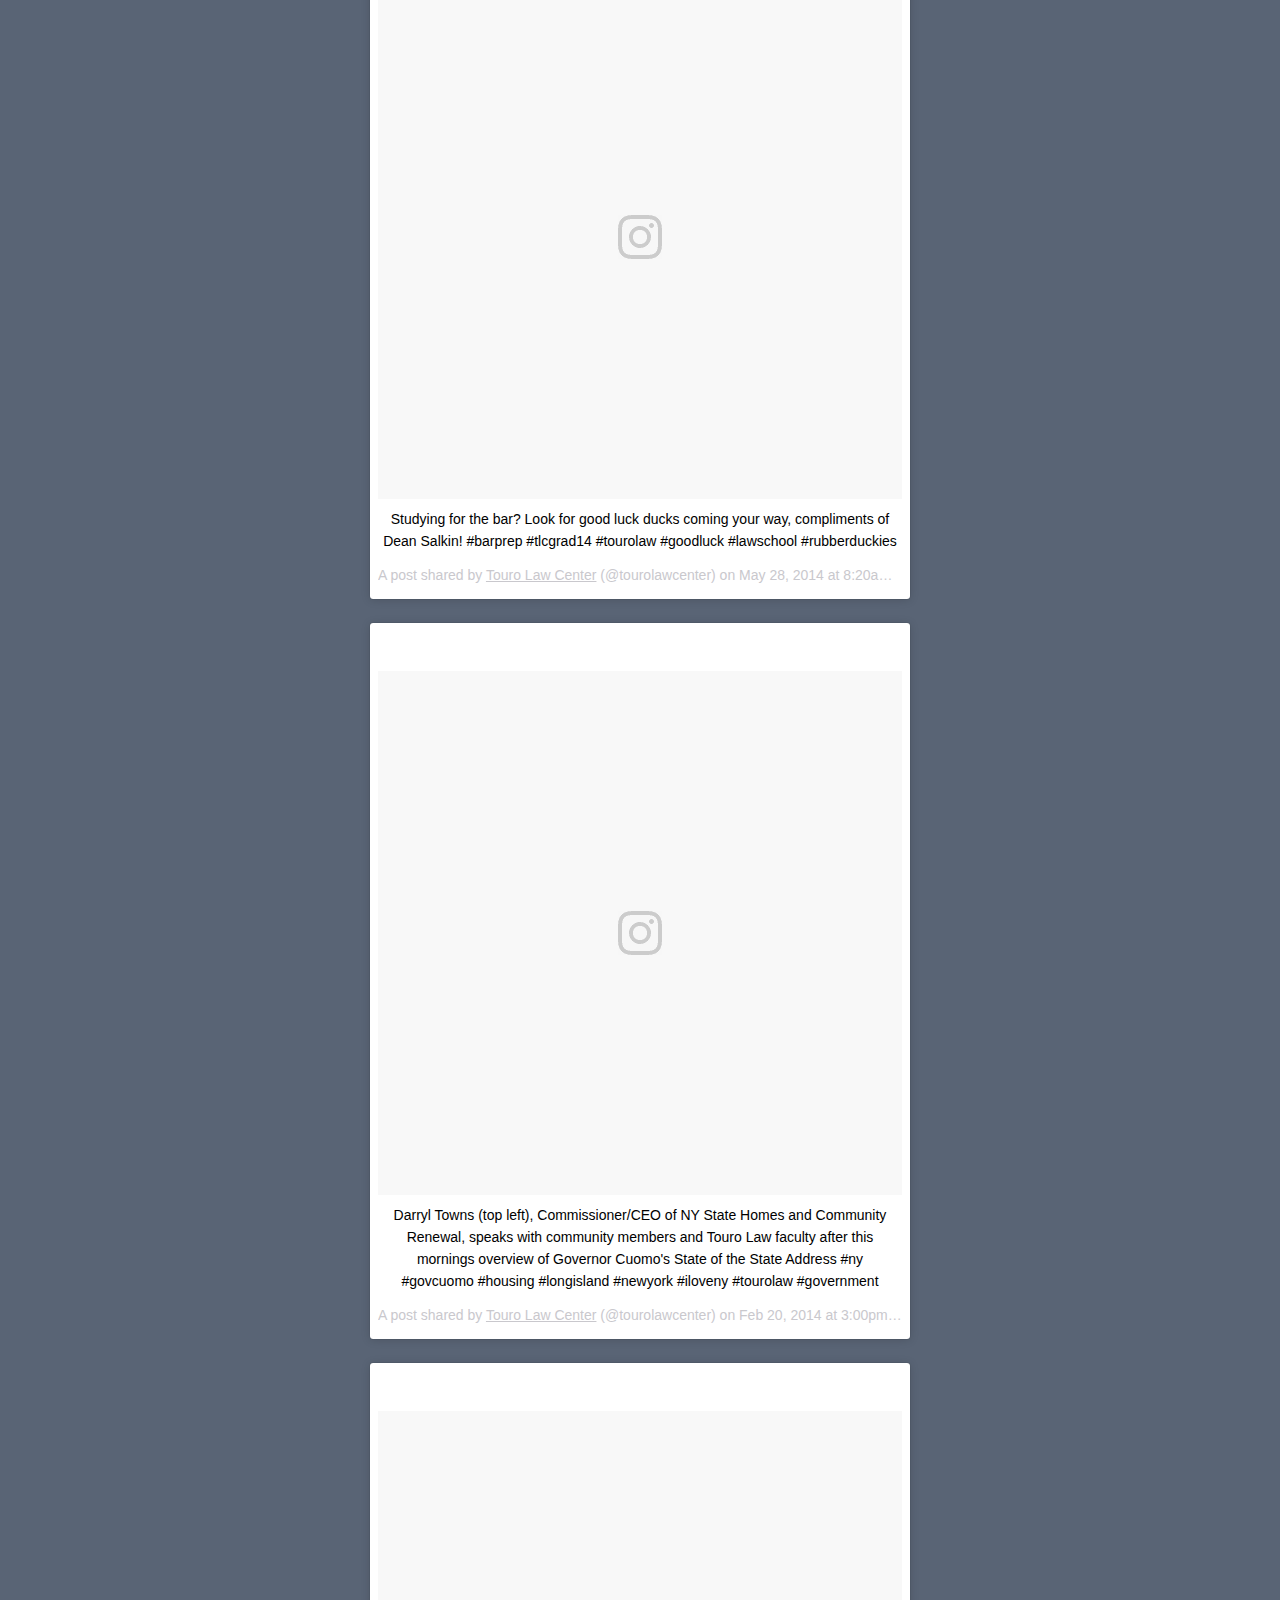
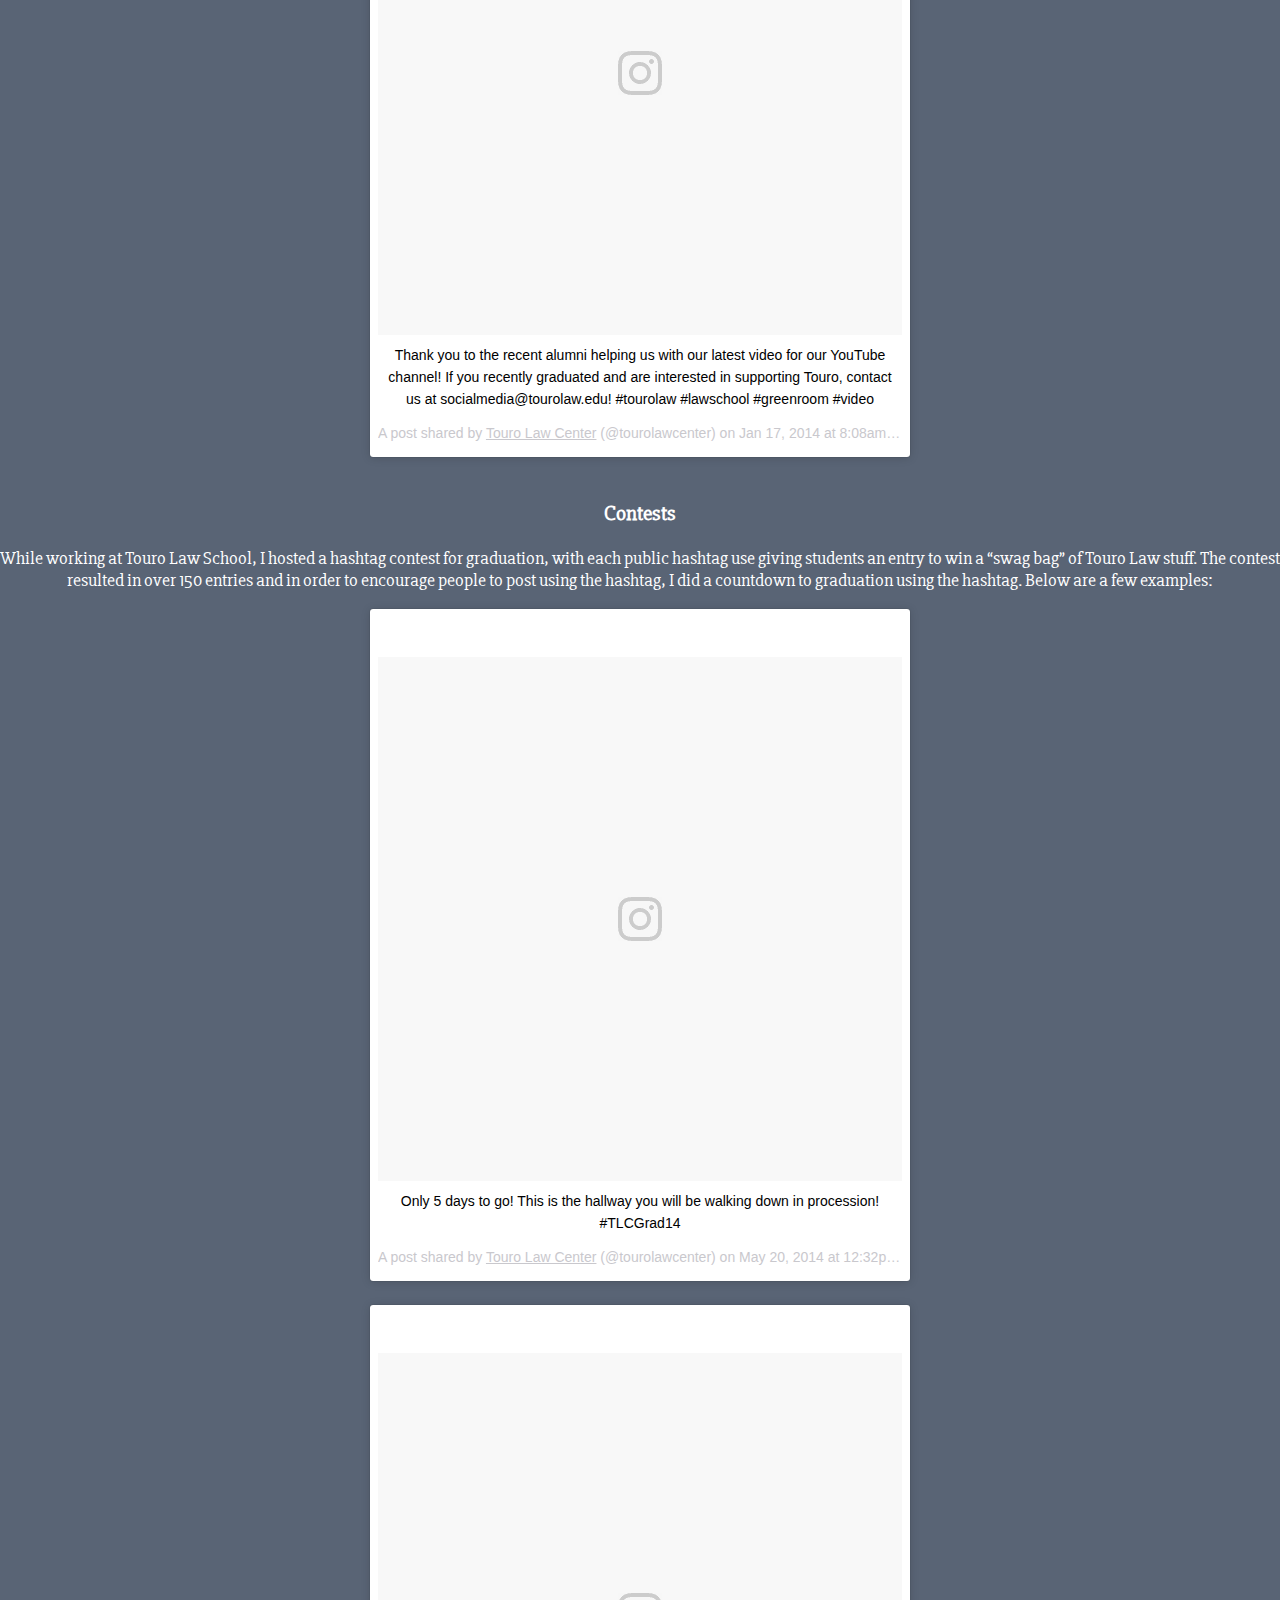
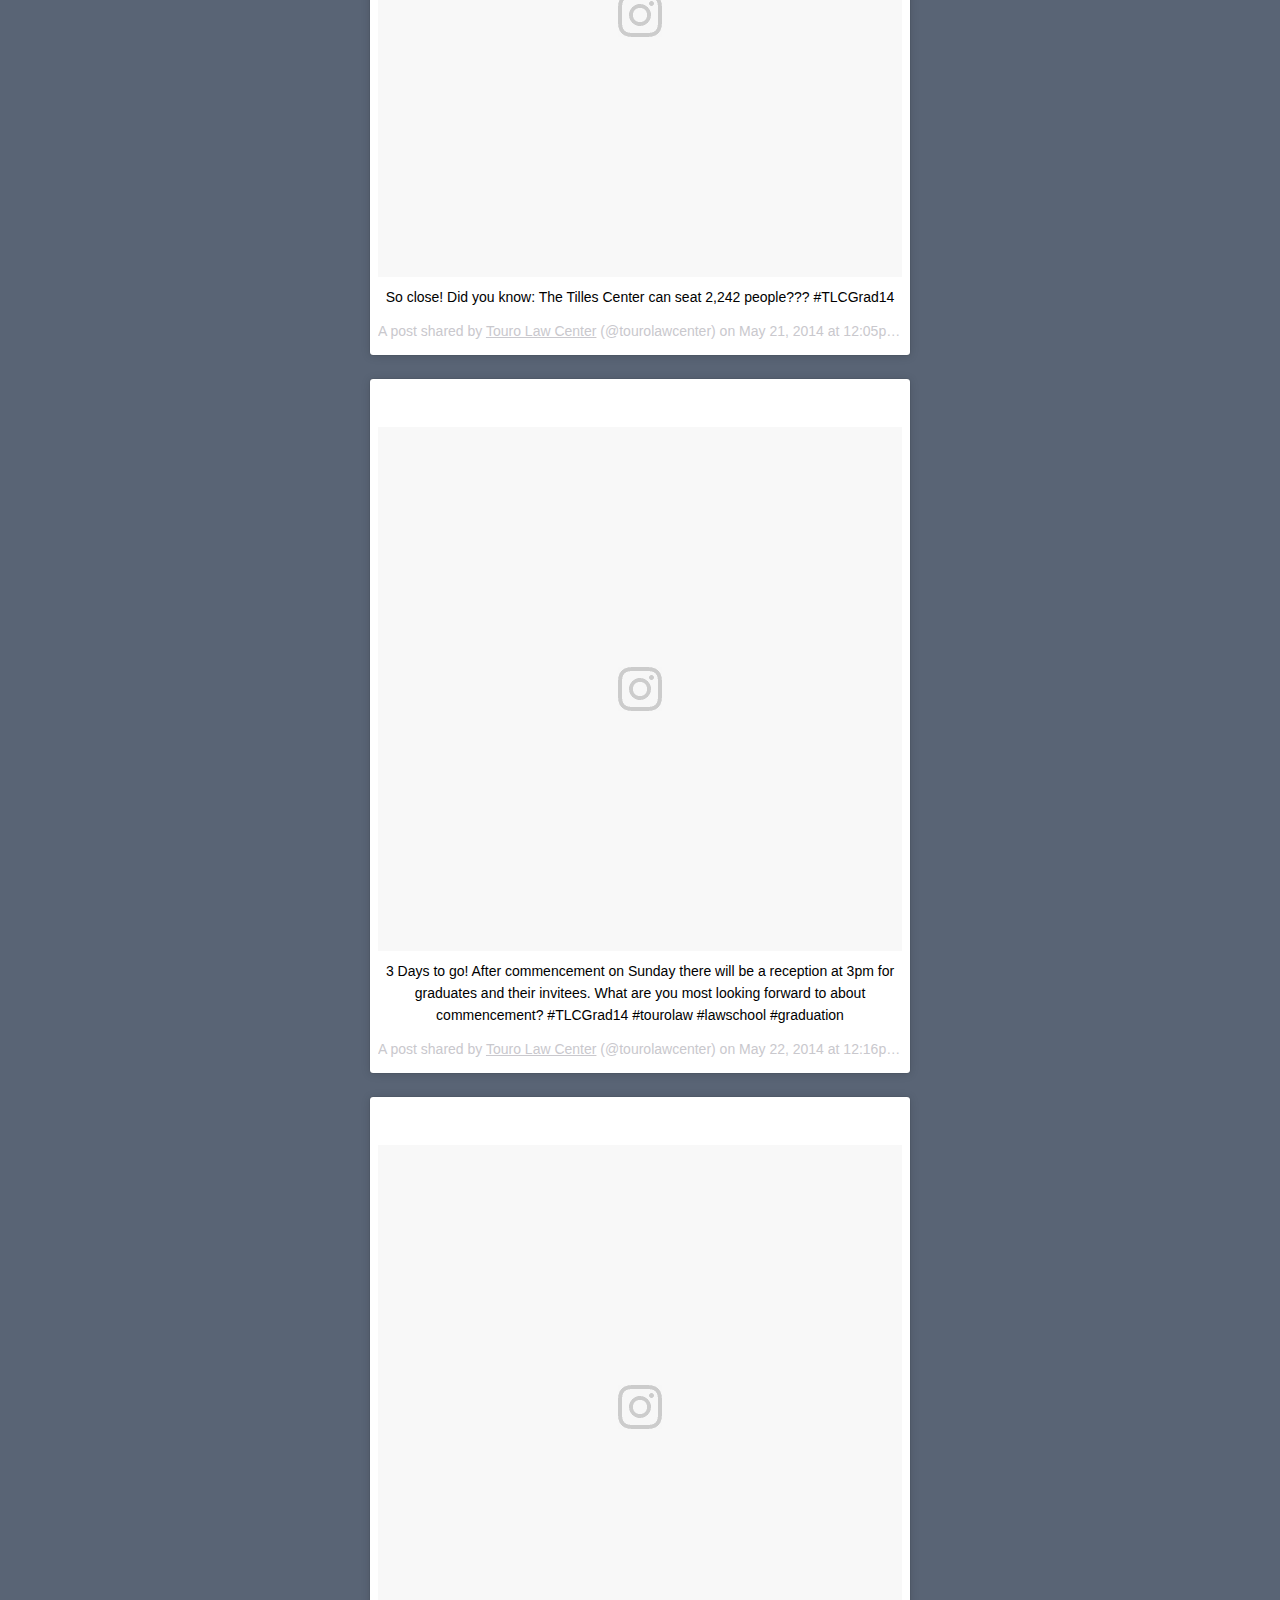
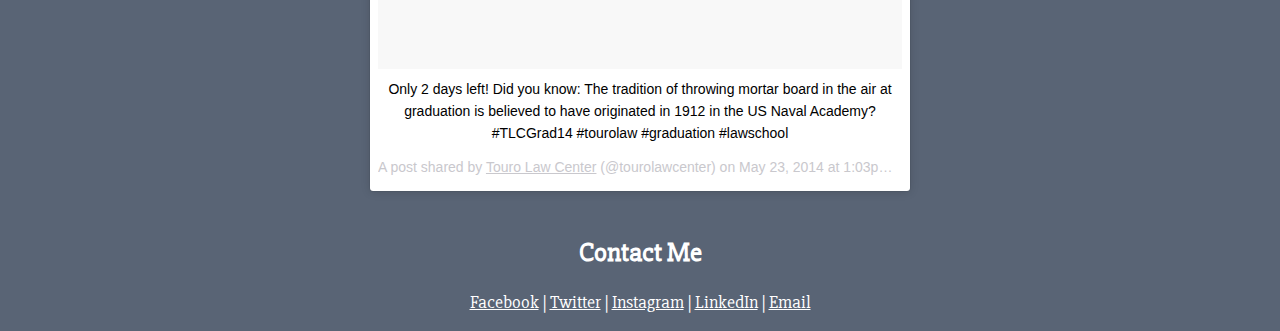
<file: personalproject/socialmedia/socialmedia.html>
<!DOCTYPE html>
<html>
  <head>
    <meta charset="utf-8">
    <meta name="viewport" content="width=device-width, initial-scale=1">
    <title>Kristen Grennan's Website</title>
    <link rel="stylesheet" href="socialmedia.css">
<link href="https://fonts.googleapis.com/css?family=Slabo+27px" rel="stylesheet">
  </head>
    
    
  <body>  
      <nav>
      <a href="../index.html">Home</a>
        <a href="../photography/photography.html">Photography</a>
          <a href="#">Social Media</a>
          <a href="../writing/writing.html">Research and Writing</a>
          <a href="pagenotfound.html">Web and Graphic Design</a>              
      </nav>

<h1>Social Media</h1>
<h2>Proficient in: Content Generation and Management, Community Building, and Analytics</h2>
<h3>General Content Creation</h3>
<br>
<p><strong>International Youth Day</strong></p>
<p>I designed the following posts along with a suite of content as part of a social media toolkit that was sent to the ICTJ’s partners and used on the ICTJ’s social media channels. To design the images, I used Canva and the photos were from the ICTJ’s archives. I also pulled the quotes from interviews that the ICTJ had on their website with a youth they had worked with.</p>
      <center>
<blockquote class="twitter-tweet" data-lang="en"><p lang="en" dir="ltr">&quot;Youth are the guarantors of the future of our country.&quot; Jackson, <a href="https://twitter.com/hashtag/CDI?src=hash&amp;ref_src=twsrc%5Etfw">#CDI</a>. <a href="https://t.co/96QVEbhxt4">https://t.co/96QVEbhxt4</a> <a href="https://twitter.com/hashtag/YouthDay?src=hash&amp;ref_src=twsrc%5Etfw">#YouthDay</a> <a href="http://t.co/OXRgGdACk1">pic.twitter.com/OXRgGdACk1</a></p>&mdash; ICTJ (@theICTJ) <a href="https://twitter.com/theICTJ/status/631851944668172288?ref_src=twsrc%5Etfw">August 13, 2015</a></blockquote>
<script async src="https://platform.twitter.com/widgets.js" charset="utf-8"></script></center>
<br>
      <center><blockquote class="twitter-tweet" data-lang="en"><p lang="en" dir="ltr">Youth are a key part of the solution! Are we engaging them? <a href="https://twitter.com/hashtag/YouthDay?src=hash&amp;ref_src=twsrc%5Etfw">#YouthDay</a> <a href="https://twitter.com/hashtag/YouthNow?src=hash&amp;ref_src=twsrc%5Etfw">#YouthNow</a> <a href="https://twitter.com/hashtag/YouthPower?src=hash&amp;ref_src=twsrc%5Etfw">#YouthPower</a> <a href="http://t.co/OYoIDMlSFB">http://t.co/OYoIDMlSFB</a> <a href="http://t.co/fxu8QZ8wKC">pic.twitter.com/fxu8QZ8wKC</a></p>&mdash; ICTJ (@theICTJ) <a href="https://twitter.com/theICTJ/status/631490070323834880?ref_src=twsrc%5Etfw">August 12, 2015</a></blockquote> 
          <script async src="https://platform.twitter.com/widgets.js" charset="utf-8"></script> </center>
<br>

<p><strong>Hurricane Recovery Law Clinic</strong></p>
<p>While at Touro Law Center, we opened a law clinic for Hurricane Sandy victims to receive free legal help. I helped in covering press conferences and media coverage aroud this work:</p>
      <center><blockquote class="instagram-media" data-instgrm-captioned data-instgrm-permalink="https://www.instagram.com/p/fxrxdWJszw/?utm_source=ig_embed" data-instgrm-version="9" style=" background:#FFF; border:0; border-radius:3px; box-shadow:0 0 1px 0 rgba(0,0,0,0.5),0 1px 10px 0 rgba(0,0,0,0.15); margin: 1px; max-width:540px; min-width:326px; padding:0; width:99.375%; width:-webkit-calc(100% - 2px); width:calc(100% - 2px);"><div style="padding:8px;"> <div style=" background:#F8F8F8; line-height:0; margin-top:40px; padding:50% 0; text-align:center; width:100%;"> <div style=" background:url([data-uri]); display:block; height:44px; margin:0 auto -44px; position:relative; top:-22px; width:44px;"></div></div> <p style=" margin:8px 0 0 0; padding:0 4px;"> <a href="https://www.instagram.com/p/fxrxdWJszw/?utm_source=ig_embed" style=" color:#000; font-family:Arial,sans-serif; font-size:14px; font-style:normal; font-weight:normal; line-height:17px; text-decoration:none; word-wrap:break-word;" target="_blank">Touro Law&#39;s Ben Rajotte on bringing insurance companies to justice and turning people from &#34;Sandy victims&#34; to &#34;Sandy survivors&#34; #sandy #LongBeach #NY #nyrising #tourolaw @senschumer</a></p> <p style=" color:#c9c8cd; font-family:Arial,sans-serif; font-size:14px; line-height:17px; margin-bottom:0; margin-top:8px; overflow:hidden; padding:8px 0 7px; text-align:center; text-overflow:ellipsis; white-space:nowrap;">A post shared by <a href="https://www.instagram.com/tourolawcenter/?utm_source=ig_embed" style=" color:#c9c8cd; font-family:Arial,sans-serif; font-size:14px; font-style:normal; font-weight:normal; line-height:17px;" target="_blank"> Touro Law Center</a> (@tourolawcenter) on <time style=" font-family:Arial,sans-serif; font-size:14px; line-height:17px;" datetime="2013-10-22T16:25:31+00:00">Oct 22, 2013 at 9:25am PDT</time></p></div></blockquote> <script async defer src="//www.instagram.com/embed.js"></script></center>
<br>
<h3>Photography-Drive Posts</h3>
<br>
      <center><blockquote class="instagram-media" data-instgrm-captioned data-instgrm-permalink="https://www.instagram.com/p/oi5lyPJs-h/?utm_source=ig_embed" data-instgrm-version="9" style=" background:#FFF; border:0; border-radius:3px; box-shadow:0 0 1px 0 rgba(0,0,0,0.5),0 1px 10px 0 rgba(0,0,0,0.15); margin: 1px; max-width:540px; min-width:326px; padding:0; width:99.375%; width:-webkit-calc(100% - 2px); width:calc(100% - 2px);"><div style="padding:8px;"> <div style=" background:#F8F8F8; line-height:0; margin-top:40px; padding:50% 0; text-align:center; width:100%;"> <div style=" background:url([data-uri]); display:block; height:44px; margin:0 auto -44px; position:relative; top:-22px; width:44px;"></div></div> <p style=" margin:8px 0 0 0; padding:0 4px;"> <a href="https://www.instagram.com/p/oi5lyPJs-h/?utm_source=ig_embed" style=" color:#000; font-family:Arial,sans-serif; font-size:14px; font-style:normal; font-weight:normal; line-height:17px; text-decoration:none; word-wrap:break-word;" target="_blank">Studying for the bar? Look for good luck ducks coming your way, compliments of Dean Salkin! #barprep #tlcgrad14 #tourolaw #goodluck #lawschool #rubberduckies</a></p> <p style=" color:#c9c8cd; font-family:Arial,sans-serif; font-size:14px; line-height:17px; margin-bottom:0; margin-top:8px; overflow:hidden; padding:8px 0 7px; text-align:center; text-overflow:ellipsis; white-space:nowrap;">A post shared by <a href="https://www.instagram.com/tourolawcenter/?utm_source=ig_embed" style=" color:#c9c8cd; font-family:Arial,sans-serif; font-size:14px; font-style:normal; font-weight:normal; line-height:17px;" target="_blank"> Touro Law Center</a> (@tourolawcenter) on <time style=" font-family:Arial,sans-serif; font-size:14px; line-height:17px;" datetime="2014-05-28T15:20:12+00:00">May 28, 2014 at 8:20am PDT</time></p></div></blockquote> <script async defer src="//www.instagram.com/embed.js"></script></center>
<br>
      <center><blockquote class="instagram-media" data-instgrm-captioned data-instgrm-permalink="https://www.instagram.com/p/kp9IeNps8n/?utm_source=ig_embed" data-instgrm-version="9" style=" background:#FFF; border:0; border-radius:3px; box-shadow:0 0 1px 0 rgba(0,0,0,0.5),0 1px 10px 0 rgba(0,0,0,0.15); margin: 1px; max-width:540px; min-width:326px; padding:0; width:99.375%; width:-webkit-calc(100% - 2px); width:calc(100% - 2px);"><div style="padding:8px;"> <div style=" background:#F8F8F8; line-height:0; margin-top:40px; padding:50% 0; text-align:center; width:100%;"> <div style=" background:url([data-uri]); display:block; height:44px; margin:0 auto -44px; position:relative; top:-22px; width:44px;"></div></div> <p style=" margin:8px 0 0 0; padding:0 4px;"> <a href="https://www.instagram.com/p/kp9IeNps8n/?utm_source=ig_embed" style=" color:#000; font-family:Arial,sans-serif; font-size:14px; font-style:normal; font-weight:normal; line-height:17px; text-decoration:none; word-wrap:break-word;" target="_blank">Darryl Towns (top left), Commissioner/CEO of NY State Homes and Community Renewal, speaks with community members and Touro Law faculty after this mornings overview of Governor Cuomo&#39;s State of the State Address #ny #govcuomo #housing #longisland #newyork #iloveny #tourolaw #government</a></p> <p style=" color:#c9c8cd; font-family:Arial,sans-serif; font-size:14px; line-height:17px; margin-bottom:0; margin-top:8px; overflow:hidden; padding:8px 0 7px; text-align:center; text-overflow:ellipsis; white-space:nowrap;">A post shared by <a href="https://www.instagram.com/tourolawcenter/?utm_source=ig_embed" style=" color:#c9c8cd; font-family:Arial,sans-serif; font-size:14px; font-style:normal; font-weight:normal; line-height:17px;" target="_blank"> Touro Law Center</a> (@tourolawcenter) on <time style=" font-family:Arial,sans-serif; font-size:14px; line-height:17px;" datetime="2014-02-20T23:00:15+00:00">Feb 20, 2014 at 3:00pm PST</time></p></div></blockquote> <script async defer src="//www.instagram.com/embed.js"></script></center>
<br>
      <center><blockquote class="instagram-media" data-instgrm-captioned data-instgrm-permalink="https://www.instagram.com/p/jRrBXeJs9n/?utm_source=ig_embed" data-instgrm-version="9" style=" background:#FFF; border:0; border-radius:3px; box-shadow:0 0 1px 0 rgba(0,0,0,0.5),0 1px 10px 0 rgba(0,0,0,0.15); margin: 1px; max-width:540px; min-width:326px; padding:0; width:99.375%; width:-webkit-calc(100% - 2px); width:calc(100% - 2px);"><div style="padding:8px;"> <div style=" background:#F8F8F8; line-height:0; margin-top:40px; padding:50% 0; text-align:center; width:100%;"> <div style=" background:url([data-uri]); display:block; height:44px; margin:0 auto -44px; position:relative; top:-22px; width:44px;"></div></div> <p style=" margin:8px 0 0 0; padding:0 4px;"> <a href="https://www.instagram.com/p/jRrBXeJs9n/?utm_source=ig_embed" style=" color:#000; font-family:Arial,sans-serif; font-size:14px; font-style:normal; font-weight:normal; line-height:17px; text-decoration:none; word-wrap:break-word;" target="_blank">Thank you to the recent alumni helping us with our latest video for our YouTube channel! If you recently graduated and are interested in supporting Touro, contact us at socialmedia@tourolaw.edu! #tourolaw #lawschool #greenroom #video</a></p> <p style=" color:#c9c8cd; font-family:Arial,sans-serif; font-size:14px; line-height:17px; margin-bottom:0; margin-top:8px; overflow:hidden; padding:8px 0 7px; text-align:center; text-overflow:ellipsis; white-space:nowrap;">A post shared by <a href="https://www.instagram.com/tourolawcenter/?utm_source=ig_embed" style=" color:#c9c8cd; font-family:Arial,sans-serif; font-size:14px; font-style:normal; font-weight:normal; line-height:17px;" target="_blank"> Touro Law Center</a> (@tourolawcenter) on <time style=" font-family:Arial,sans-serif; font-size:14px; line-height:17px;" datetime="2014-01-17T16:08:50+00:00">Jan 17, 2014 at 8:08am PST</time></p></div></blockquote> <script async defer src="//www.instagram.com/embed.js"></script></center>
<br>
<h3>Contests</h3>
<p>While working at Touro Law School, I hosted a hashtag contest for graduation, with each public hashtag use giving students an entry to win a “swag bag” of Touro Law stuff. The contest resulted in over 150 entries and in order to encourage people to post using the hashtag, I did a countdown to graduation using the hashtag. Below are a few examples:</p>
      <center><blockquote class="instagram-media" data-instgrm-captioned data-instgrm-permalink="https://www.instagram.com/p/oOwGljps4s/?utm_source=ig_embed" data-instgrm-version="9" style=" background:#FFF; border:0; border-radius:3px; box-shadow:0 0 1px 0 rgba(0,0,0,0.5),0 1px 10px 0 rgba(0,0,0,0.15); margin: 1px; max-width:540px; min-width:326px; padding:0; width:99.375%; width:-webkit-calc(100% - 2px); width:calc(100% - 2px);"><div style="padding:8px;"> <div style=" background:#F8F8F8; line-height:0; margin-top:40px; padding:50% 0; text-align:center; width:100%;"> <div style=" background:url([data-uri]); display:block; height:44px; margin:0 auto -44px; position:relative; top:-22px; width:44px;"></div></div> <p style=" margin:8px 0 0 0; padding:0 4px;"> <a href="https://www.instagram.com/p/oOwGljps4s/?utm_source=ig_embed" style=" color:#000; font-family:Arial,sans-serif; font-size:14px; font-style:normal; font-weight:normal; line-height:17px; text-decoration:none; word-wrap:break-word;" target="_blank">Only 5 days to go! This is the hallway you will be walking down in procession! #TLCGrad14</a></p> <p style=" color:#c9c8cd; font-family:Arial,sans-serif; font-size:14px; line-height:17px; margin-bottom:0; margin-top:8px; overflow:hidden; padding:8px 0 7px; text-align:center; text-overflow:ellipsis; white-space:nowrap;">A post shared by <a href="https://www.instagram.com/tourolawcenter/?utm_source=ig_embed" style=" color:#c9c8cd; font-family:Arial,sans-serif; font-size:14px; font-style:normal; font-weight:normal; line-height:17px;" target="_blank"> Touro Law Center</a> (@tourolawcenter) on <time style=" font-family:Arial,sans-serif; font-size:14px; line-height:17px;" datetime="2014-05-20T19:32:29+00:00">May 20, 2014 at 12:32pm PDT</time></p></div></blockquote> <script async defer src="//www.instagram.com/embed.js"></script></center>
<br>
      <center><blockquote class="instagram-media" data-instgrm-captioned data-instgrm-permalink="https://www.instagram.com/p/oRRzq_ps5m/?utm_source=ig_embed" data-instgrm-version="9" style=" background:#FFF; border:0; border-radius:3px; box-shadow:0 0 1px 0 rgba(0,0,0,0.5),0 1px 10px 0 rgba(0,0,0,0.15); margin: 1px; max-width:540px; min-width:326px; padding:0; width:99.375%; width:-webkit-calc(100% - 2px); width:calc(100% - 2px);"><div style="padding:8px;"> <div style=" background:#F8F8F8; line-height:0; margin-top:40px; padding:50% 0; text-align:center; width:100%;"> <div style=" background:url([data-uri]); display:block; height:44px; margin:0 auto -44px; position:relative; top:-22px; width:44px;"></div></div> <p style=" margin:8px 0 0 0; padding:0 4px;"> <a href="https://www.instagram.com/p/oRRzq_ps5m/?utm_source=ig_embed" style=" color:#000; font-family:Arial,sans-serif; font-size:14px; font-style:normal; font-weight:normal; line-height:17px; text-decoration:none; word-wrap:break-word;" target="_blank">So close! Did you know: The Tilles Center can seat 2,242 people??? #TLCGrad14</a></p> <p style=" color:#c9c8cd; font-family:Arial,sans-serif; font-size:14px; line-height:17px; margin-bottom:0; margin-top:8px; overflow:hidden; padding:8px 0 7px; text-align:center; text-overflow:ellipsis; white-space:nowrap;">A post shared by <a href="https://www.instagram.com/tourolawcenter/?utm_source=ig_embed" style=" color:#c9c8cd; font-family:Arial,sans-serif; font-size:14px; font-style:normal; font-weight:normal; line-height:17px;" target="_blank"> Touro Law Center</a> (@tourolawcenter) on <time style=" font-family:Arial,sans-serif; font-size:14px; line-height:17px;" datetime="2014-05-21T19:05:29+00:00">May 21, 2014 at 12:05pm PDT</time></p></div></blockquote> <script async defer src="//www.instagram.com/embed.js"></script></center>
<br>
      <center><blockquote class="instagram-media" data-instgrm-captioned data-instgrm-permalink="https://www.instagram.com/p/oT36M-ps-2/?utm_source=ig_embed" data-instgrm-version="9" style=" background:#FFF; border:0; border-radius:3px; box-shadow:0 0 1px 0 rgba(0,0,0,0.5),0 1px 10px 0 rgba(0,0,0,0.15); margin: 1px; max-width:540px; min-width:326px; padding:0; width:99.375%; width:-webkit-calc(100% - 2px); width:calc(100% - 2px);"><div style="padding:8px;"> <div style=" background:#F8F8F8; line-height:0; margin-top:40px; padding:50% 0; text-align:center; width:100%;"> <div style=" background:url([data-uri]); display:block; height:44px; margin:0 auto -44px; position:relative; top:-22px; width:44px;"></div></div> <p style=" margin:8px 0 0 0; padding:0 4px;"> <a href="https://www.instagram.com/p/oT36M-ps-2/?utm_source=ig_embed" style=" color:#000; font-family:Arial,sans-serif; font-size:14px; font-style:normal; font-weight:normal; line-height:17px; text-decoration:none; word-wrap:break-word;" target="_blank">3 Days to go! After commencement on Sunday there will be a reception at 3pm for graduates and their invitees. What are you most looking forward to about commencement? #TLCGrad14 #tourolaw #lawschool #graduation</a></p> <p style=" color:#c9c8cd; font-family:Arial,sans-serif; font-size:14px; line-height:17px; margin-bottom:0; margin-top:8px; overflow:hidden; padding:8px 0 7px; text-align:center; text-overflow:ellipsis; white-space:nowrap;">A post shared by <a href="https://www.instagram.com/tourolawcenter/?utm_source=ig_embed" style=" color:#c9c8cd; font-family:Arial,sans-serif; font-size:14px; font-style:normal; font-weight:normal; line-height:17px;" target="_blank"> Touro Law Center</a> (@tourolawcenter) on <time style=" font-family:Arial,sans-serif; font-size:14px; line-height:17px;" datetime="2014-05-22T19:16:54+00:00">May 22, 2014 at 12:16pm PDT</time></p></div></blockquote> <script async defer src="//www.instagram.com/embed.js"></script></center>
<br>
      <center><blockquote class="instagram-media" data-instgrm-captioned data-instgrm-permalink="https://www.instagram.com/p/oWiBeRps1o/?utm_source=ig_embed" data-instgrm-version="9" style=" background:#FFF; border:0; border-radius:3px; box-shadow:0 0 1px 0 rgba(0,0,0,0.5),0 1px 10px 0 rgba(0,0,0,0.15); margin: 1px; max-width:540px; min-width:326px; padding:0; width:99.375%; width:-webkit-calc(100% - 2px); width:calc(100% - 2px);"><div style="padding:8px;"> <div style=" background:#F8F8F8; line-height:0; margin-top:40px; padding:50% 0; text-align:center; width:100%;"> <div style=" background:url([data-uri]); display:block; height:44px; margin:0 auto -44px; position:relative; top:-22px; width:44px;"></div></div> <p style=" margin:8px 0 0 0; padding:0 4px;"> <a href="https://www.instagram.com/p/oWiBeRps1o/?utm_source=ig_embed" style=" color:#000; font-family:Arial,sans-serif; font-size:14px; font-style:normal; font-weight:normal; line-height:17px; text-decoration:none; word-wrap:break-word;" target="_blank">Only 2 days left! Did you know: The tradition of throwing mortar board in the air at graduation is believed to have originated in 1912 in the US Naval Academy? #TLCGrad14 #tourolaw #graduation #lawschool</a></p> <p style=" color:#c9c8cd; font-family:Arial,sans-serif; font-size:14px; line-height:17px; margin-bottom:0; margin-top:8px; overflow:hidden; padding:8px 0 7px; text-align:center; text-overflow:ellipsis; white-space:nowrap;">A post shared by <a href="https://www.instagram.com/tourolawcenter/?utm_source=ig_embed" style=" color:#c9c8cd; font-family:Arial,sans-serif; font-size:14px; font-style:normal; font-weight:normal; line-height:17px;" target="_blank"> Touro Law Center</a> (@tourolawcenter) on <time style=" font-family:Arial,sans-serif; font-size:14px; line-height:17px;" datetime="2014-05-23T20:03:23+00:00">May 23, 2014 at 1:03pm PDT</time></p></div></blockquote> <script async defer src="//www.instagram.com/embed.js"></script></center>
<br>
 <!--contact info, footer nav bar-->
    <div class=contact>
      <h2>Contact Me</h2>
      <p>
        <a href=https://www.facebook.com/kristen.grennan>Facebook</a> | 
        <a href="https://twitter.com/kristengrennan">Twitter</a> | 
        <a href="https://www.instagram.com/kristengrennan/">Instagram</a> |
        <a href="www.linkedin.com/in/kristengrennan">LinkedIn</a> |
        <a href="mailto:kgrennan1@gmail.com">Email</a>
      </p>
      </div>
      
    </body>
</html>
</file>
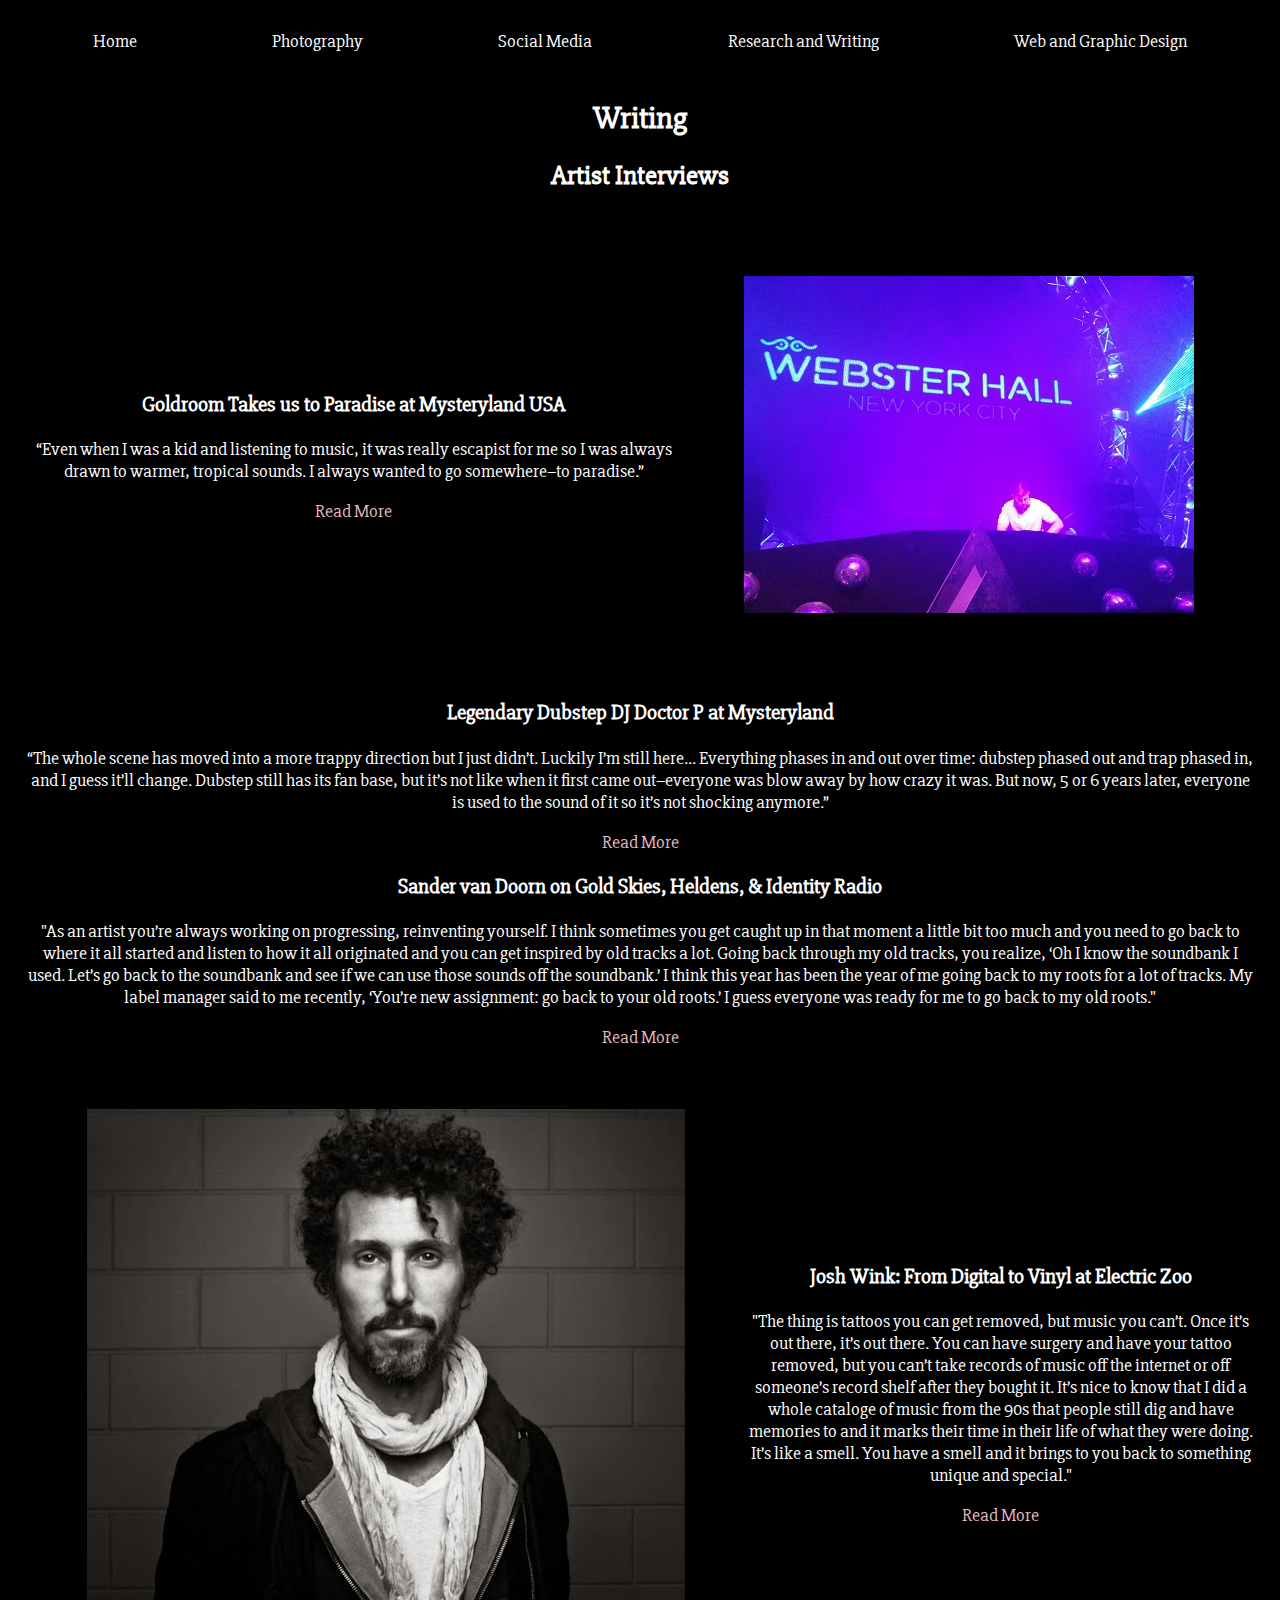
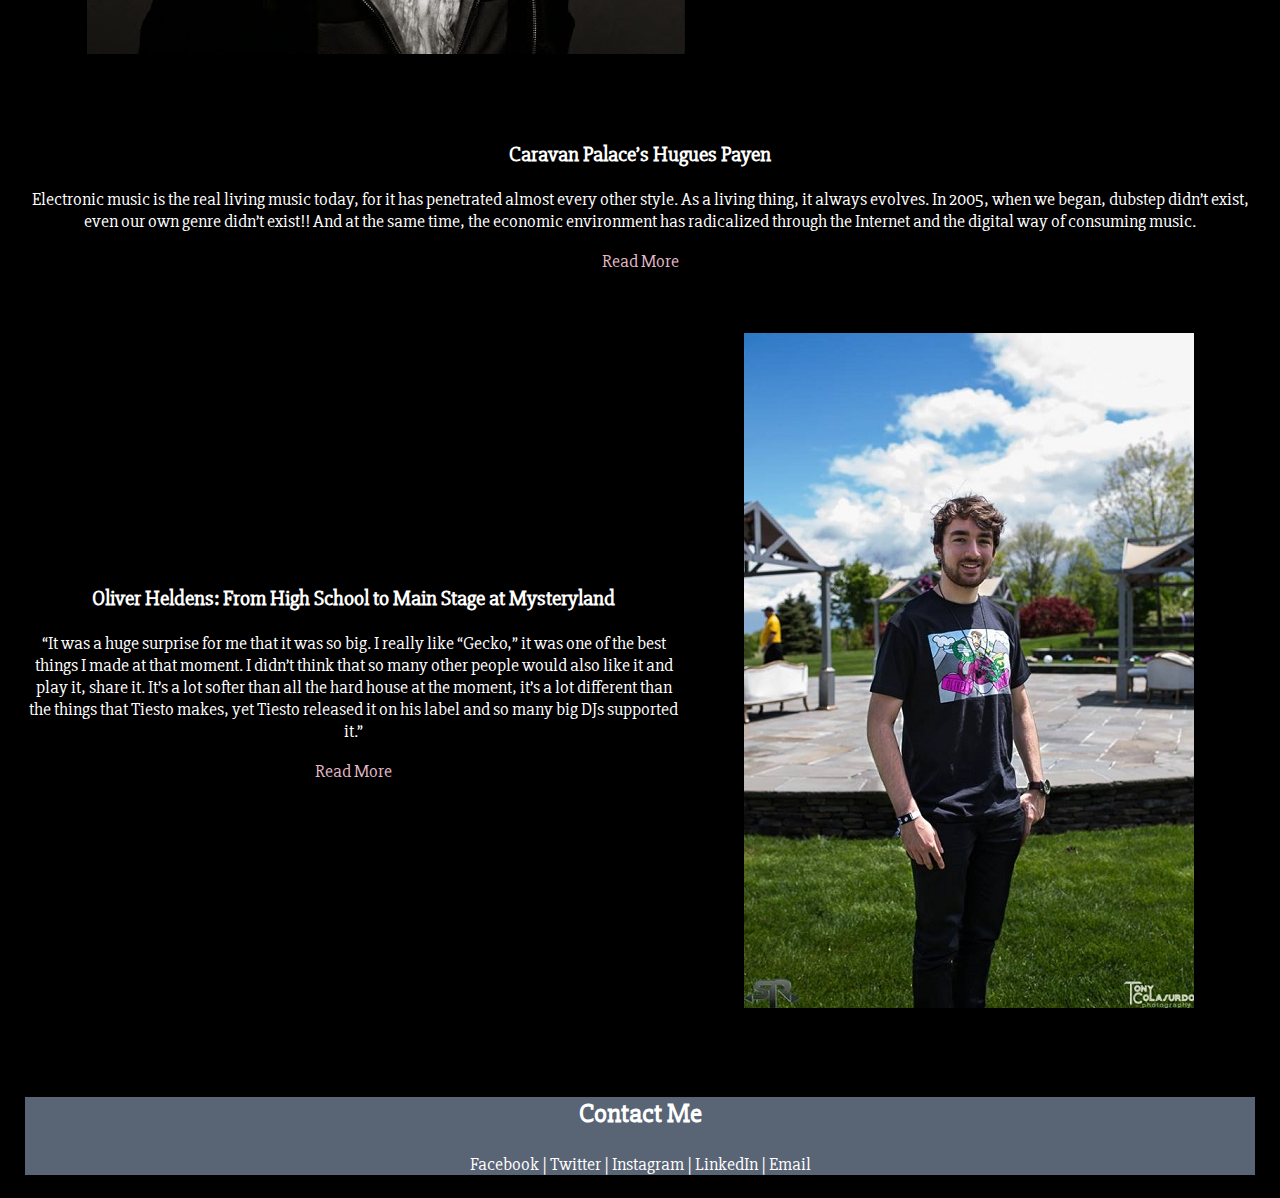
<file: personalproject/writing/writing.html>
<!doctype html>
<html>
<head>
  <link rel="stylesheet" type="text/css" href="writing.css">
    <link href="https://fonts.googleapis.com/css?family=Slabo+27px" rel="stylesheet">
  </head>
<body>
         <!--Nav bar-->
      <nav>
      <a href="../index.html">Home</a>
        <a href="../photography/photography.html">Photography</a>
          <a href="../socialmedia/socialmedia.html">Social Media</a>
          <a href="#">Research and Writing</a>
          <a href="../pagenotfound/pagenotfound.html">Web and Graphic Design</a>              
      </nav>
    
    <h1>Writing</h1>
  <h2>Artist Interviews</h2>
    <div class=goldroom>
        <div class=goldroomtext>
  <h3>Goldroom Takes us to Paradise at Mysteryland USA</h3>
  <p>“Even when I was a kid and listening to music, it was really escapist for me so I was always drawn to warmer, tropical sounds. I always wanted to go somewhere–to paradise.”</p> <a href=http://sensiblereason.com/goldroom-takes-us-to-paradise-at-mysteryland-usa/ >Read More</a>
        </div>
        <div class=goldroomimg>
            <img src="goldroom.jpg">
        </div>
        
    </div>
  
  <h3>Legendary Dubstep DJ Doctor P at Mysteryland</h3>
  <p>“The whole scene has moved into a more trappy direction but I just didn’t. Luckily I’m still here… Everything phases in and out over time: dubstep phased out and trap phased in, and I guess it’ll change. Dubstep still has its fan base, but it’s not like when it first came out–everyone was blow away by how crazy it was. But now, 5 or 6 years later, everyone is used to the sound of it so it’s not shocking anymore.” </p> <a href=http://sensiblereason.com/interview-legendary-dubstep-dj-doctor-p-at-mysteryland/ >Read More</a>
  
  <h3>Sander van Doorn on Gold Skies, Heldens, & Identity Radio</h3>
  <p>"As an artist you’re always working on progressing, reinventing yourself. I think sometimes you get caught up in that moment a little bit too much and you need to go back to where it all started and listen to how it all originated and you can get inspired by old tracks a lot. Going back through my old tracks, you realize, ‘Oh I know the soundbank I used. Let’s go back to the soundbank and see if we can use those sounds off the soundbank.’ I think this year has been the year of me going back to my roots for a lot of tracks. My label manager said to me recently, ‘You’re new assignment: go back to your old roots.’ I guess everyone was ready for me to go back to my old roots."</p> <a href=http://sensiblereason.com/sander-van-doorn-interview-gold-skies-oliver-heldens-identity-radio/ >Read More</a>
  
    <div class=joshwink>
        <div class=joshwinkimg>
            <img src="joshwink.img">
        </div>
        <div class=joshwinktext>
  <h3>Josh Wink: From Digital to Vinyl at Electric Zoo</h3>
  <p>"The thing is tattoos you can get removed, but music you can’t. Once it’s out there, it’s out there. You can have surgery and have your tattoo removed, but you can’t take records of music off the internet or off someone’s record shelf after they bought it. It’s nice to know that I did a whole cataloge of music from the 90s that people still dig and have memories to and it marks their time in their life of what they were doing. It’s like a smell. You have a smell and it brings to you back to something unique and special." </p><a href=http://sensiblereason.com/josh-wink-electric-zoo/ >Read More</a>
        </div>
    </div>
  
  
  
  <h3>Caravan Palace’s Hugues Payen</h3>
  <p>Electronic music is the real living music today, for it has penetrated almost every other style. As a living thing, it always evolves. In 2005, when we began, dubstep didn’t exist, even our own genre didn’t exist!! And at the same time, the economic environment has radicalized through the Internet and the digital way of consuming music.</p><a href=http://sensiblereason.com/interview-caravan-palace/ >Read More</a>
    
    <div class=oliverheldens>
        <div class=oliverheldenstext>
    <h3>Oliver Heldens: From High School to Main Stage at Mysteryland</h3>
  <p>“It was a huge surprise for me that it was so big. I really like “Gecko,” it was one of the best things I made at that moment. I didn’t think that so many other people would also like it and play it, share it. It’s a lot softer than all the hard house at the moment, it’s a lot different than the things that Tiesto makes, yet Tiesto released it on his label and so many big DJs supported it.”</p><a href=http://sensiblereason.com/oliver-heldens-high-school-main-stage-mysteryland-interview/ >Read More</a>
        </div>
        <div class=oliverheldensimg>
            <img src="oliverheldens.jpg">
        </div>
    </div>
     <!--contact info, footer nav bar-->
    <div class=contact>
      <h2>Contact Me</h2>
      <p>
        <a href=https://www.facebook.com/kristen.grennan>Facebook</a> | 
        <a href="https://twitter.com/kristengrennan">Twitter</a> | 
        <a href="https://www.instagram.com/kristengrennan/">Instagram</a> |
        <a href="www.linkedin.com/in/kristengrennan">LinkedIn</a> |
        <a href="mailto:kgrennan1@gmail.com">Email</a>
      </p>
      </div>
  </body>

</html>
</file>
<file: index.css>
/*nav bar*/
nav {
    background: grey;
    font-size:15px;
    display: flex;
    justify-content:space-around;
    color:white;
}

nav a {
    color:white;
    text-decoration:none;
}

nav a:hover {
    text-decoration: underline;
}

nav img {
    width: 10%;
    
}

/*properties that should be copied across all pages*/
body {
    padding: 3% 5%;
    background-color:#D8DFE3;
font-family: 'Libre Baskerville', serif;
}

img {
  width: 100%;
}
p{
    font-size:18px;
    line-height: 1.5;
}

h1, h2, h3 {
  text-align:center;
}
h1 {
    font-size: 60px;
}
h3 {
    font-size: 40px;
}
h2 {
    font-size: 35px;
}

/*properties specific to this page*/
.kgheader {
  color:white;
    background-color: #4F91CD;
   margin:0px;
    padding:5%;

}

.kgglobalgoals, .kgwhynyc, .kgreport {
  display:flex;
  justify-content:space-around;
  align-items:flex-start;
}
.kgglobalgoalsquote, .kgwhynycquote, .kgreport {
border: 3px solid black;
  padding: 2%;
  margin: 0;
}

.whataretheglobalgoals {
    background: #CD4758;
        padding: 2%;

}
.kgglobalgoalstext, .kgwhynyctext, .kgreporttext{
    margin-right:10px;
}
.whynycsection {
    background: #D3A029;
            padding: 2%;
    margin-top: 20px;
}
.whynycheader, .reportheader {
    position: relative;
    text-align: center;
    color: white;
}

.whynycheader h3, .reportheader h3 {
    position: absolute;
    top: 0px;
    left: 16px;
    right: 16px;
    color:black;
    padding: 5%;
/*this background color is what creates the opaque background behind text so that you can read it when it's placed on top of an image with colors that make it difficult to read text*/    
    background: rgba(128,128,128, .4);
    margin: 0;
}

.kgglobalgoalsimg {
    background: white;
}

.reportsection{
    background: #183668;
    color:white;
    padding: 2%;
        margin-top: 20px;
}

.reportsection a {
  color:white;
}

.kgreportquote{
  align-content: center;
}

.kgreportcover {
  display:flex;
}

.icon{
    flex: 1;
  width: 20%;
}

.globalgoalsicons {
    display: flex;
    align-items: center;
}

/*responsive page properties: copy & paste the below into all pages, but replace with appropriate flexed section from you page*/
@media screen and (max-width: 600px) {
  .kgglobalgoals, .kgwhynyc, .kgreport, .globalgoalsicons  {
  display:block;
      font-size: 12px;
      }
    .icon {
        display:block;
        width: 75%;
        margin-left: auto;
        margin-right: auto;
    }
    p {
        text-align: center;
    }
}
</file>
<file: personalproject/style.css>
/*standard formatting*/
/* Fonts from Google Fonts - more at https://fonts.google.com */
@import url('https://fonts.googleapis.com/css?family=Open+Sans:400,700');
@import url('https://fonts.googleapis.com/css?family=Merriweather:400,700');


body {


font-family: 'Slabo 27px', serif;
  text-align: center;
    font-size: 18px;
  margin: 0;
}

h1 {
  font-size: 32px;
}
img {  
  max-width:50%;
  height:auto;
}

/*navbar*/
nav {
    background-color: black;
    display:flex;
    justify-content: space-around;
    padding: 2% 0%;
    margin-bottom: 20px;
}
nav a {
    color:white;
    text-decoration: none;

    
}
nav a:hover {
    text-decoration: underline;
}


/*formatting for different sections*/
.intro {
  color:white;
  background: #1F2232;
  padding: 30% 20%
  }
.photography {
    background: #BC93C1;
    padding-bottom:5%;
    margin-bottom:20px;
}
.socialmedia {
  color:white;
  background: #596475;
  padding-bottom: 5%;
  padding-top: 5%;
    margin-bottom: 20px;
  
}
.writing {
  color:black;
  background: #E3BAC6;
  text-align: left;
  padding: 10% 30% 10% 10%;
        margin-bottom: 20px;
}
.design {
  text-align: right;
    margin-bottom: 20px;
  padding: 10% 10% 10% 30%
}

/*footer contact bar*/
.contact {
  color:white;
  background: #596475;
  }
.contact a:link {
  color:white;
  
}
.contact a:visited {
  color:white;
}
.contact a:hover {
  color:aliceblue;
}
</file>
<file: goal7.css>
/*nav bar*/
nav {
    background: grey;
    font-size:15px;
    display: flex;
    justify-content:space-around;
    color:white;
}

nav a {
    color:white;
    text-decoration:none;
}

nav a:hover {
    text-decoration: underline;
}

nav img {
    width: 10%;
    
}

/*properties that should be copied across all pages*/
body {
    padding: 3% 5%;
    background-color:#D8DFE3;
font-family: 'Libre Baskerville', serif;
}

img {
  width: 100%;
}
p{
    font-size:18px;
    line-height: 1.5;
}

h1, h2, h3 {
  text-align:center;
}
h1 {
    font-size: 60px;
}
h3 {
    font-size: 40px;
}
h2 {
    font-size: 35px;
}
     
body {
    font-family: sans-serif;
    text-align: center;    
}

div {
    padding: 5px;
    
}

h2 {
    background-color: orange;
}



.first { 
    background-image: url("/images/landfill2.jpg"); 
    width: 100%;
    height: 800px;
    background-repeat: no-repeat;
    background-size: cover;
    }

.sdg7 {
    font-size: 30px;
    text-align: center;
    color: orange;
    margin-top:30%;
    background: rgba(128,128,128, .4);
}

.second {
   width: 80%;
   margin: auto;
}


.icons {    
  display: flex;

  flex-direction: row;
  justify-content: space-around;
  align-items: center;
  margin: auto;

}

.icons img {
    padding-right:7%;
}

.programs {  
    
    display: flex;
    width: 100%;
    padding: 5px;
}

.box, .secondbox {
    flex: 1;
    padding-bottom: 20%;
}

.goals { 
    background-image: url("/images/central.jpg"); 
    width: 100%;
    height: 850px;
    background-repeat: no-repeat;
    background-size: cover;
  
}

.park {
    background-image: url(images/central.jpg);
        width:100%;
    width: 100%;
    height: 800px;
        background-repeat: no-repeat;
    background-size: cover;    
    color: white;

}

.conclusion {
            margin-top:30%;
    background: rgba(128,128,128, .4);
}

*/.park {
  
    font-size:20px;
    display: flex;

}
.park img {
    width: 30%;
      justify-content:space-around;
  align-items:flex-start;
}*/

li, ul {
    align-content: left;
}

@media screen and (max-width: 600px) {
  .sdg7, .second, .icons, .programs, .goals, .park, .conclusion  {
  display:block;
      font-size: 12px;
      }
</file>
<file: oldgroup/goal.css>
body {
    font-family: sans-serif;
    text-align: center;    
}

div {
    padding: 5px;
    
}

h2 {
    background-color: orange;
}



.first { 
    background-image: url("/images/landfill2.jpg"); 
    width: 100%;
    height: 800px;
    background-repeat: no-repeat;
    background-size: cover;
    }

.sdg7 {
    font-size: 30px;
    text-align: center;
    color: orange;
    top: 50%;
    left: 25%;
    background: rgba(128,128,128, .4);
}

.second {
   width: 80%;
   margin: auto;
}


.icons {    
  display: flex;
  flex: 1px;
  flex-direction: row;
  justify-content: center;
  align-items: center;
  margin: auto;
  padding: 3px;
}


.programs {  
    
    display: flex;
    width: 100%;
    padding: 5px;
}

.box, .secondbox {
    flex: 1;
}

.goals { 
    background-image: url("/images/central.jpg"); 
    width: 100%;
    height: 850px;
    background-repeat: no-repeat;
    background-size: cover;
  
}

.park {
  
    font-size:20px;
    position: absolute;
    text-align: center;
    color: orange;
    left: 40%;
  
}

@media screen and (max-width: 600px) {
  .icons, .programs {
  display:block;
      font-size: 12px;
      }
</file>
<file: personalproject/pagenotfound/pagenotfound.css>
body {


font-family: 'Slabo 27px', serif;
  text-align: center;
    font-size: 18px;
  margin: 0;
}

h1 {
  font-size: 32px;
}

/*background image*/
body {
    background-image: url(pagenotfound.jpg);
        background-repeat: no-repeat;
    background-size: cover;
    color: white;
}

/*navbar*/
nav {
    background-color: black;
    display:flex;
    justify-content: space-around;
    padding: 2% 0%;
    margin-bottom: 20px;
}
nav a {
    color:white;
    text-decoration: none;

    
}
nav a:hover {
    text-decoration: underline;
}

/*footer contact bar*/
.contact {
  color:white;
  background: #596475;
        bottom:0;
    position: fixed;
    width:100%;
  }
.contact a:link {
  color:white;
  
}
.contact a:visited {
  color:white;
}
.contact a:hover {
  color:aliceblue;
}
</file>
<file: personalproject/photography/photography.css>
/* Fonts from Google Fonts - more at https://fonts.google.com */
@import url('https://fonts.googleapis.com/css?family=Open+Sans:400,700');
@import url('https://fonts.googleapis.com/css?family=Merriweather:400,700');
/*navbar*/
nav {
    background-color: black;
    display:flex;
    justify-content: space-around;
}
nav a {
    color:white;
    text-decoration: none;

    
}
nav a:hover {
    text-decoration: underline;
}


body {

  font-family: 'Slabo 27px', serif;
  text-align: center;
  padding: 5px 25px 5px 25px;
  font-size: 18px;
  margin: 0;
  background: #1f2232;
  color:white;
}

h1 {
  font-size: 32px;
}

img {
  width:25%;
}

.gallery {
  justify-content: space-around;
}


img {
  padding: 4%;
}

/*footer contact bar*/
.contact {
  color:white;
  background: #596475;
  }
.contact a:link {
  color:white;
  
}
.contact a:visited {
  color:white;
}
.contact a:hover {
  color:aliceblue;
}



/*responsive code test

@media only screen and (min-width: 200px) {
    .gallery {
        display:block;
        width:100%;
        justify-content: none;
    }
} 
*/
</file>
<file: personalproject/socialmedia/socialmedia.css>
body {


font-family: 'Slabo 27px', serif;
  text-align: center;
    font-size: 18px;
  margin: 0;
    background-color: #596475;
    color: white;
}

h1 {
  font-size: 32px;
}

/*navbar*/
nav {
    background-color: black;
    display:flex;
    justify-content: space-around;
    padding: 2% 0%;
    margin-bottom: 20px;
}
nav a {
    color:white;
    text-decoration: none;

    
}
nav a:hover {
    text-decoration: underline;
}

/*footer contact bar*/
.contact {
  color:white;
  background: #596475;
bottom:0;

    width:100%
  }
  }
.contact a {
  color:white;
  
}
.contact a:link {
  color:white;
  
}
.contact a:visited {
  color:white;
}
.contact a:hover {
  color:white;
}
</file>
<file: personalproject/writing/writing.css>
/*navbar*/
nav {
    background-color: black;
    display:flex;
    justify-content: space-around;
    padding: 2% 0%;
    margin-bottom: 20px;
}
nav a {
    color:white;
    text-decoration: none;

    
}
nav a:hover {
    text-decoration: underline;
}

/*general formatting*/
body {

  font-family: 'Slabo 27px', serif;
  text-align: center;
  padding: 5px 25px 5px 25px;
  font-size: 18px;
  margin: 0;
  background: black;
  color:white;
}

h1 {
  font-size: 32px;
}

a {
    color:#E3BAC6;
    text-decoration: none; 
}

a:hover {
    text-decoration: underline;
}

/*flexbox*/
.goldroom, .joshwink, .oliverheldens {
    display: flex;
    align-items:center;
}
.goldroomimg, .joshwinkimg, .oliverheldensimg {
    width: 50%;
    padding: 5%;
}

/*footer contact bar*/
.contact {
  color:white;
  background: #596475;
        bottom:0;
    width:100%;

  }
.contact a:link {
  color:white;
  
}
.contact a:visited {
  color:white;
}
.contact a:hover {
  color:aliceblue;
}
</file>
